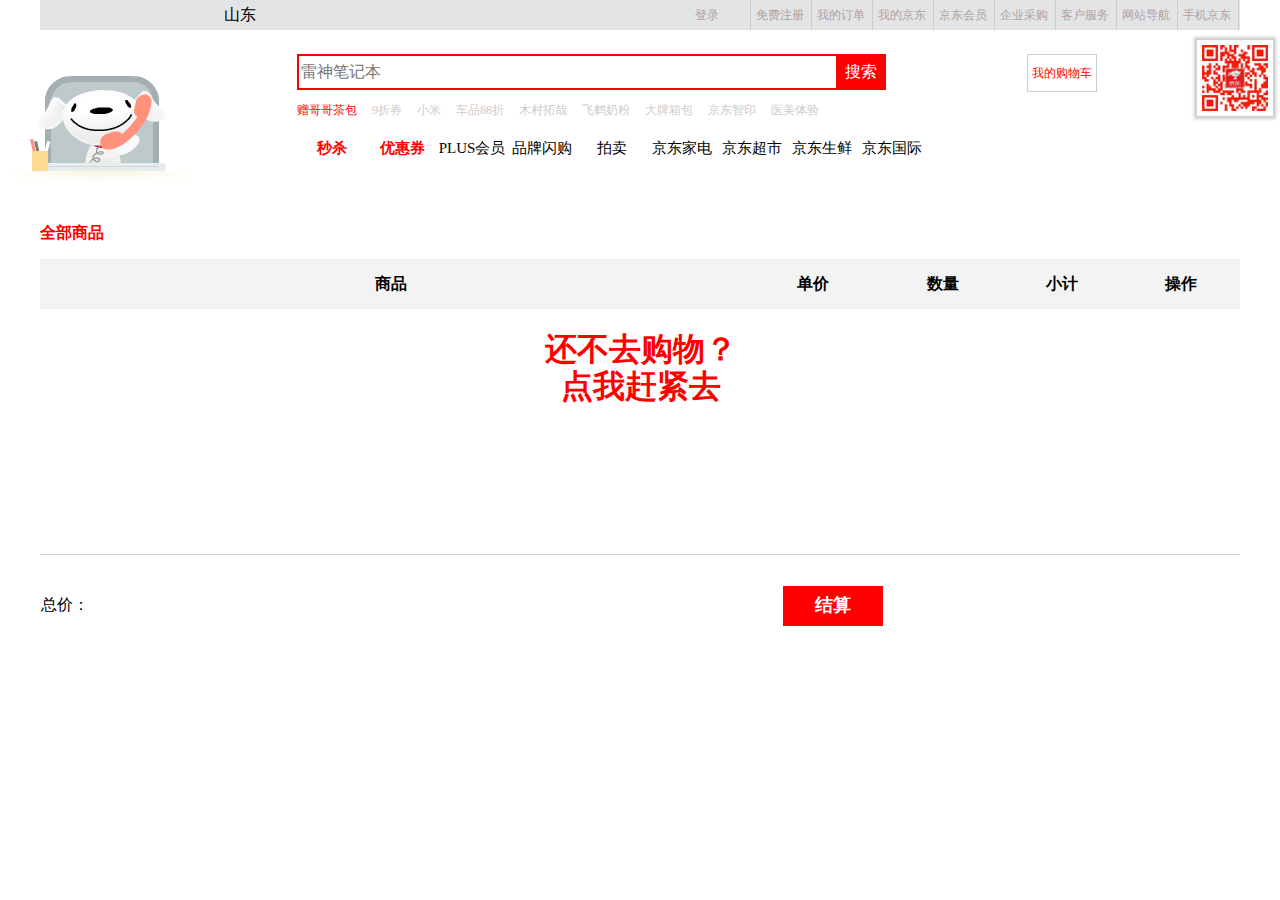
<file: html/car.html>
<!DOCTYPE html>
<html lang="en">

<head>
    <meta charset="UTF-8">
    <meta http-equiv="X-UA-Compatible" content="IE=edge">
    <meta name="viewport" content="width=device-width, initial-scale=1.0">
    <title>京东商城 - 购物车</title>
    <link rel="icon" href="//www.jd.com/favicon.ico" mce_href="//www.jd.com/favicon.ico" type="image/x-icon"/>
    <link rel="stylesheet" href="../css/normalize.css">
    <link rel="stylesheet" href="../css/nav.css">
    <link rel="stylesheet" href="../css/car.css">
    <script src="../js/jquery-1.10.1.min.js"></script>
    <script src="../js/jquery.cookie.js"></script>
    <script src="../js/car.js"></script>
    <script src="../js/renderCar.js"></script>
</head>

<body>
    <header>
        <nav>
            <div class="address">
                <a href="" title="山东" class="jt">山东</a>
                <div class="address_all">
                    <section class="address_list">
                        <a href=""> 北京</a>
                        <a href=""> 上海</a>
                        <a href=""> 天津</a>
                        <a href=""> 重庆</a>
                        <a href=""> 河北</a>
                        <a href=""> 山西</a>
                        <a href=""> 河南</a>
                        <a href=""> 辽宁</a>
                        <a href=""> 吉林</a>
                        <a href=""> 黑龙江 </a>
                        <a href=""> 内蒙古</a>
                        <a href=""> 江苏</a>
                        <a href=""> 山东</a>
                        <a href=""> 安徽</a>
                        <a href=""> 浙江</a>
                        <a href=""> 福建</a>
                        <a href=""> 湖北</a>
                        <a href=""> 湖南</a>
                        <a href=""> 广东</a>
                        <a href=""> 广西</a>
                        <a href=""> 江西</a>
                        <a href=""> 四川</a>
                        <a href=""> 海南</a>
                        <a href=""> 贵州</a>
                        <a href=""> 云南</a>
                        <a href=""> 西藏</a>
                        <a href=""> 陕西</a>
                        <a href=""> 甘肃</a>
                        <a href=""> 青海</a>
                        <a href=""> 宁夏</a>
                        <a href=""> 新疆</a>
                        <a href=""> 港澳</a>
                        <a href=""> 台湾</a>
                        <a href=""> 钓鱼岛</a>
                        <a href=""> 海外</a>
                    </section>
                    <section class="adress_area">
                        <dl>
                            <dt>地区专享版本</dt>
                            <dd>中國港澳</dd>
                            <dd>中國台灣</dd>
                            <dd>京东全球</dd>
                        </dl>
                    </section>
                    <section class="adress_Sites">
                        <dl>
                            <dt>Available Sites</dt>
                            <dd>Global Site</dd>
                            <dd>Сайт России</dd>
                            <dd>Situs Indonesia</dd>
                            <dd>Sitio de España</dd>
                            <dd>เว็บไซต์ประเทศไทย</dd>
                        </dl>
                    </section>
                </div>
            </div>
            <div class="info">
                <ul>
                    <li><a href="./login.html">登录</a></li>
                    <li><a href="./register.html">免费注册</a></li>
                    <li><a href="">我的订单</a></li>
                    <li class="my"><a href="">我的京东</a>
                        <div class="my_all">
                            <section class="my_top">
                                <a href=""> 待处理订单</a>
                                <a href=""> 我的问答</a>
                                <a href=""> 返修退换货</a>
                                <a href=""> 我的关注</a>
                                <a href=""> 降价商品</a>
                            </section>
                            <section class="my_bottom">
                                <a href=""> 我的京豆</a>
                                <a href=""> 我的优惠券</a>
                                <a href=""> 我的白条</a>
                                <a href=""> 我的理财</a>
                            </section>
                        </div>

                    </li>
                    <li><a href="">京东会员</a></li>
                    <li class="purchase"><a href="">企业采购</a>
                        <div class="purchase_all">
                            <a href=""> 企业购</a>
                            <a href=""> 商用场景馆</a>
                            <a href=""> 工业品</a>
                            <a href=""> 丰客多商城</a>
                            <a href=""> 礼品卡</a>
                            <a href=""> 微信企业购</a>
                            <a href=""> 工品优选</a>
                            <a href=""> 京东锦礼大中型企业采购</a>
                        </div>
                    </li>
                    <li class="service"><a href="">客户服务</a>
                        <div class="service_all">
                            <section class="top">
                                <dl>
                                    <dt>客户</dt>
                                    <dd> 帮助中心</dd>
                                    <dd> 售后服务</dd>
                                    <dd> 在线客服</dd>
                                    <dd> 意见建议</dd>
                                    <dd> 电话客服</dd>
                                    <dd> 客服邮箱</dd>
                                    <dd> 金融咨询</dd>
                                    <dd> 全球售客服</dd>
                                    <dd> 企业客服</dd>
                                </dl>
                            </section>
                            <section class="bottom">
                                <dl>
                                    <dt>商户</dt>
                                    <dd>合作招商</dd>
                                    <dd>成长中心</dd>
                                    <dd>商家后台</dd>
                                    <dd>京麦工作台</dd>
                                    <dd>商家帮助</dd>
                                    <dd>规则平台</dd>
                                </dl>
                            </section>

                        </div>
                    </li>
                    <li class="navlist"><a href="">网站导航</a>
                        <div class="navlist_all">
                            <section class="one">
                                <dl>
                                    <dt>特色主题</dt>
                                    <dd>新品首发</dd>
                                    <dd>京东金融</dd>
                                    <dd>全球售</dd>
                                    <dd>国际站</dd>
                                    <dd>京东会员</dd>
                                    <dd>台湾售</dd>
                                    <dd>俄语站</dd>
                                    <dd>装机大师</dd>
                                    <dd>港澳售</dd>
                                    <dd>优惠券</dd>
                                    <dd>秒杀</dd>
                                    <dd>闪购</dd>
                                    <dd>印尼站</dd>
                                    <dd>陪伴计划</dd>
                                    <dd>出海招商</dd>
                                    <dd>拍拍二手</dd>
                                    <dd>买什么</dd>
                                </dl>
                            </section>
                            <section class="two">
                                <dl>
                                    <dt>行业频道</dt>
                                    <dd>手机</dd>
                                    <dd>智能数码</dd>
                                    <dd>电脑办公</dd>
                                    <dd>家用电器</dd>
                                    <dd>京东小家</dd>
                                    <dd>京东服饰</dd>
                                    <dd>京东生鲜</dd>
                                    <dd>家装城</dd>
                                    <dd>母婴</dd>
                                    <dd>食品</dd>
                                    <dd>农资频道</dd>
                                    <dd>整车</dd>
                                    <dd>图书</dd>
                                    <dd>劳动防护</dd>
                                </dl>
                            </section>
                            <section class="three">
                                <dl>
                                    <dt>生活服务</dt>
                                    <dd>京东众筹</dd>
                                    <dd>白条</dd>
                                    <dd>京东金融App</dd>
                                    <dd>京东小金库</dd>
                                    <dd>理财</dd>
                                    <dd>话费</dd>
                                    <dd>水电煤</dd>
                                    <dd>彩票</dd>
                                    <dd>旅行</dd>
                                    <dd>机票</dd>
                                    <dd>酒店</dd>
                                    <dd>电影票</dd>
                                    <dd>京东到家</dd>
                                    <dd>游戏</dd>
                                    <dd>拍拍回收</dd>
                                </dl>
                            </section>
                            <section class="four">
                                <dl>
                                    <dt>更多精选</dt>
                                    <dd>合作招商</dd>
                                    <dd>京东通信</dd>
                                    <dd>京东E卡</dd>
                                    <dd>企业采购</dd>
                                    <dd>服务市场</dd>
                                    <dd>办公生活馆</dd>
                                    <dd>校园加盟</dd>
                                    <dd>京东社区</dd>
                                    <dd>游戏社区</dd>
                                    <dd>知识产权维权</dd>
                                    <dd>关于我们</dd>
                                </dl>
                            </section>
                        </div>
                    </li>
                    <li><a href="">手机京东</a></li>
                </ul>
            </div>
        </nav>
        <navbar>
            <div class="left">
                <img src="../img/navbar.gif" alt="">
            </div>

            <div class="center">
                <div class="left">
                    <div class="top">
                        <form action="" id="form">
                            <div class="form-group">
                                <input type="text" placeholder="雷神笔记本">
                                <input type="submit" value="搜索">
                            </div>
                        </form>
                    </div>
                    <div class="bottom">
                        <ul>
                            <li><a href="" class="active">赠哥哥茶包</a></li>
                            <li><a href="">9折券</a></li>
                            <li><a href="">小米</a></li>
                            <li><a href="">车品88折</a></li>
                            <li><a href="">木村拓哉</a></li>
                            <li><a href="">飞鹤奶粉</a></li>
                            <li><a href="">大牌箱包</a></li>
                            <li><a href="">京东智印</a></li>
                            <li><a href="">医美体验</a></li>
                        </ul>
                    </div>

                    <div class="dh">
                        <ul>
                            <li><a href="" class="active">秒杀</a></li>
                            <li><a href="" class="active">优惠券</a></li>
                            <li><a href="">PLUS会员</a></li>
                            <li><a href="">品牌闪购</a></li>
                            <li><a href="">拍卖</a></li>
                            <li><a href="">京东家电</a></li>
                            <li><a href="">京东超市</a></li>
                            <li><a href="">京东生鲜</a></li>
                            <li><a href="">京东国际</a></li>

                        </ul>
                    </div>
                </div>


                <div class="car">
                    <a href="./car.html">我的购物车</a>
                </div>
            </div>
            <div class="right" id="rwm">
                <img src="../img/navbar1.webp" alt="">
            </div>
        </navbar>
    </header>

    <main>
        <p class="shop_tip">全部商品<a></a></p>
        <table >
            <thead>

                <th>
                    <span>商品</span>
                </th>
                <th>
                    <span>单价</span>
                </th>
                <th>
                    <span>数量</span>
                </th>
                <th>
                    <span>小计</span>
                </th>
                <th>
                    <span>操作</span>
                </th>
            </thead>
            <tbody class="car_tbody">
            </tbody>
            <tfoot>
                <tr class="foot">
                   <td><p>总价：<a href=""></a></p></td>
                   <td><button >结算</button></td>
                </tr>
               
            </tfoot>
        </table>
    </main>
</body>

</html>
</file>
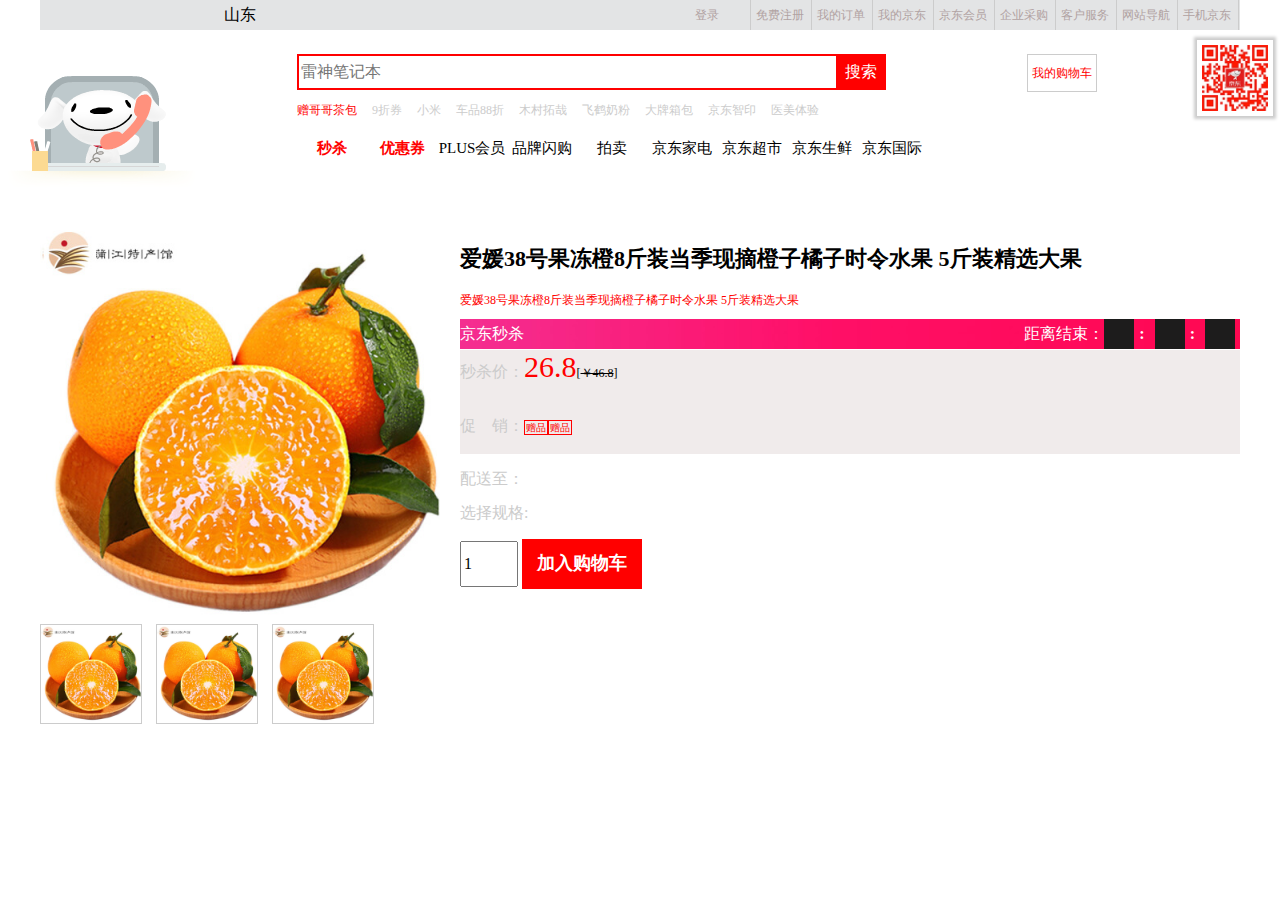
<file: html/d1.html>
<!DOCTYPE html>
<html lang="en">

<head>
    <meta charset="UTF-8">
    <meta http-equiv="X-UA-Compatible" content="IE=edge">
    <meta name="viewport" content="width=device-width, initial-scale=1.0">
    <title>爱媛38号果冻橙8斤装当季现摘橙子橘子时令水果 5斤装精选大果</title>
    <link rel="icon" href="//www.jd.com/favicon.ico" mce_href="//www.jd.com/favicon.ico" type="image/x-icon"/>
    <link rel="stylesheet" href="../css/d1.css">
    <link rel="stylesheet" href="../css/normalize.css">
    <link rel="stylesheet" href="../css/nav.css">
    <script src="../js/jquery-1.10.1.min.js"></script>
   
    <script src="../js/mask.js"></script>
    <script src="../js/count1.js"></script>
    <script src="../js/jquery.cookie.js"></script>
    <script src="../js/car.js"></script>
    <script src="../js/renderCar.js"></script>
</head>

<body>
    <header>
        <nav>
            <div class="address">
                <a href="" title="山东" class="jt">山东</a>
                <div class="address_all">
                    <section class="address_list">
                        <a href=""> 北京</a>
                        <a href=""> 上海</a>
                        <a href=""> 天津</a>
                        <a href=""> 重庆</a>
                        <a href=""> 河北</a>
                        <a href=""> 山西</a>
                        <a href=""> 河南</a>
                        <a href=""> 辽宁</a>
                        <a href=""> 吉林</a>
                        <a href=""> 黑龙江 </a>
                        <a href=""> 内蒙古</a>
                        <a href=""> 江苏</a>
                        <a href=""> 山东</a>
                        <a href=""> 安徽</a>
                        <a href=""> 浙江</a>
                        <a href=""> 福建</a>
                        <a href=""> 湖北</a>
                        <a href=""> 湖南</a>
                        <a href=""> 广东</a>
                        <a href=""> 广西</a>
                        <a href=""> 江西</a>
                        <a href=""> 四川</a>
                        <a href=""> 海南</a>
                        <a href=""> 贵州</a>
                        <a href=""> 云南</a>
                        <a href=""> 西藏</a>
                        <a href=""> 陕西</a>
                        <a href=""> 甘肃</a>
                        <a href=""> 青海</a>
                        <a href=""> 宁夏</a>
                        <a href=""> 新疆</a>
                        <a href=""> 港澳</a>
                        <a href=""> 台湾</a>
                        <a href=""> 钓鱼岛</a>
                        <a href=""> 海外</a>
                    </section>
                    <section class="adress_area">
                        <dl>
                            <dt>地区专享版本</dt>
                            <dd>中國港澳</dd>
                            <dd>中國台灣</dd>
                            <dd>京东全球</dd>
                        </dl>
                    </section>
                    <section class="adress_Sites">
                        <dl>
                            <dt>Available Sites</dt>
                            <dd>Global Site</dd>
                            <dd>Сайт России</dd>
                            <dd>Situs Indonesia</dd>
                            <dd>Sitio de España</dd>
                            <dd>เว็บไซต์ประเทศไทย</dd>
                        </dl>
                    </section>
                </div>
            </div>
            <div class="info">
                <ul>
                    <li><a href="./login.html">登录</a></li>
                    <li><a href="./register.html">免费注册</a></li>
                    <li><a href="">我的订单</a></li>
                    <li class="my"><a href="">我的京东</a>
                        <div class="my_all">
                            <section class="my_top">
                                <a href=""> 待处理订单</a>
                                <a href=""> 我的问答</a>
                                <a href=""> 返修退换货</a>
                                <a href=""> 我的关注</a>
                                <a href=""> 降价商品</a>
                            </section>
                            <section class="my_bottom">
                                <a href=""> 我的京豆</a>
                                <a href=""> 我的优惠券</a>
                                <a href=""> 我的白条</a>
                                <a href=""> 我的理财</a>
                            </section>
                        </div>

                    </li>
                    <li><a href="">京东会员</a></li>
                    <li class="purchase"><a href="">企业采购</a>
                        <div class="purchase_all">
                            <a href=""> 企业购</a>
                            <a href=""> 商用场景馆</a>
                            <a href=""> 工业品</a>
                            <a href=""> 丰客多商城</a>
                            <a href=""> 礼品卡</a>
                            <a href=""> 微信企业购</a>
                            <a href=""> 工品优选</a>
                            <a href=""> 京东锦礼大中型企业采购</a>
                        </div>
                    </li>
                    <li class="service"><a href="">客户服务</a>
                        <div class="service_all">
                            <section class="top">
                                <dl>
                                    <dt>客户</dt>
                                    <dd> 帮助中心</dd>
                                    <dd> 售后服务</dd>
                                    <dd> 在线客服</dd>
                                    <dd> 意见建议</dd>
                                    <dd> 电话客服</dd>
                                    <dd> 客服邮箱</dd>
                                    <dd> 金融咨询</dd>
                                    <dd> 全球售客服</dd>
                                    <dd> 企业客服</dd>
                                </dl>
                            </section>
                            <section class="bottom">
                                <dl>
                                    <dt>商户</dt>
                                    <dd>合作招商</dd>
                                    <dd>成长中心</dd>
                                    <dd>商家后台</dd>
                                    <dd>京麦工作台</dd>
                                    <dd>商家帮助</dd>
                                    <dd>规则平台</dd>
                                </dl>
                            </section>

                        </div>
                    </li>
                    <li class="navlist"><a href="">网站导航</a>
                        <div class="navlist_all">
                            <section class="one">
                                <dl>
                                    <dt>特色主题</dt>
                                    <dd>新品首发</dd>
                                    <dd>京东金融</dd>
                                    <dd>全球售</dd>
                                    <dd>国际站</dd>
                                    <dd>京东会员</dd>
                                    <dd>台湾售</dd>
                                    <dd>俄语站</dd>
                                    <dd>装机大师</dd>
                                    <dd>港澳售</dd>
                                    <dd>优惠券</dd>
                                    <dd>秒杀</dd>
                                    <dd>闪购</dd>
                                    <dd>印尼站</dd>
                                    <dd>陪伴计划</dd>
                                    <dd>出海招商</dd>
                                    <dd>拍拍二手</dd>
                                    <dd>买什么</dd>
                                </dl>
                            </section>
                            <section class="two">
                                <dl>
                                    <dt>行业频道</dt>
                                    <dd>手机</dd>
                                    <dd>智能数码</dd>
                                    <dd>电脑办公</dd>
                                    <dd>家用电器</dd>
                                    <dd>京东小家</dd>
                                    <dd>京东服饰</dd>
                                    <dd>京东生鲜</dd>
                                    <dd>家装城</dd>
                                    <dd>母婴</dd>
                                    <dd>食品</dd>
                                    <dd>农资频道</dd>
                                    <dd>整车</dd>
                                    <dd>图书</dd>
                                    <dd>劳动防护</dd>
                                </dl>
                            </section>
                            <section class="three">
                                <dl>
                                    <dt>生活服务</dt>
                                    <dd>京东众筹</dd>
                                    <dd>白条</dd>
                                    <dd>京东金融App</dd>
                                    <dd>京东小金库</dd>
                                    <dd>理财</dd>
                                    <dd>话费</dd>
                                    <dd>水电煤</dd>
                                    <dd>彩票</dd>
                                    <dd>旅行</dd>
                                    <dd>机票</dd>
                                    <dd>酒店</dd>
                                    <dd>电影票</dd>
                                    <dd>京东到家</dd>
                                    <dd>游戏</dd>
                                    <dd>拍拍回收</dd>
                                </dl>
                            </section>
                            <section class="four">
                                <dl>
                                    <dt>更多精选</dt>
                                    <dd>合作招商</dd>
                                    <dd>京东通信</dd>
                                    <dd>京东E卡</dd>
                                    <dd>企业采购</dd>
                                    <dd>服务市场</dd>
                                    <dd>办公生活馆</dd>
                                    <dd>校园加盟</dd>
                                    <dd>京东社区</dd>
                                    <dd>游戏社区</dd>
                                    <dd>知识产权维权</dd>
                                    <dd>关于我们</dd>
                                </dl>
                            </section>
                        </div>
                    </li>
                    <li><a href="">手机京东</a></li>
                </ul>
            </div>
        </nav>
        <navbar>
            <div class="left">
                <img src="../img/navbar.gif" alt="">
            </div>

            <div class="center">
                <div class="left">
                    <div class="top">
                        <form action="" id="form">
                            <div class="form-group">
                                <input type="text" placeholder="雷神笔记本">
                                <input type="submit" value="搜索">
                            </div>
                        </form>
                    </div>
                    <div class="bottom">
                        <ul>
                            <li><a href="" class="active">赠哥哥茶包</a></li>
                            <li><a href="">9折券</a></li>
                            <li><a href="">小米</a></li>
                            <li><a href="">车品88折</a></li>
                            <li><a href="">木村拓哉</a></li>
                            <li><a href="">飞鹤奶粉</a></li>
                            <li><a href="">大牌箱包</a></li>
                            <li><a href="">京东智印</a></li>
                            <li><a href="">医美体验</a></li>
                        </ul>
                    </div>

                    <div class="dh">
                        <ul>
                            <li><a href="" class="active">秒杀</a></li>
                            <li><a href="" class="active">优惠券</a></li>
                            <li><a href="">PLUS会员</a></li>
                            <li><a href="">品牌闪购</a></li>
                            <li><a href="">拍卖</a></li>
                            <li><a href="">京东家电</a></li>
                            <li><a href="">京东超市</a></li>
                            <li><a href="">京东生鲜</a></li>
                            <li><a href="">京东国际</a></li>

                        </ul>
                    </div>
                </div>


                <div class="car">
                    <a href="./car.html">我的购物车</a>
                </div>
            </div>
            <div class="right" id="rwm">
                <img src="../img/navbar1.webp" alt="">
            </div>
        </navbar>
    </header>

    <main class="main">
        <div class="smallImg">
            <div class="top">
                <img src="../img/d1.jpg" alt="">
                <div class="mask"></div>
            </div>
            <div class="bottom">
                <img src="../img/d1.jpg" alt="">
                <img src="../img/d1.jpg" alt="">
                <img src="../img/d1.jpg" alt="">

            </div>
        </div>
        <div class="bigImg">
            <img src="../img/d1.jpg" class="b" alt="">
        </div>
        <div class="right">
            <div class="content">
                <section class="title">
                    <p>爱媛38号果冻橙8斤装当季现摘橙子橘子时令水果 5斤装精选大果</p>
                </section>
                <section class="small_title">
                    <p>爱媛38号果冻橙8斤装当季现摘橙子橘子时令水果 5斤装精选大果</p>
                </section>
                <section class="dis_time">
                    <p>京东秒杀</p>
                    <aside>
                        <p>距离结束：</p>
                        <span></span>
                        <a href="">:</a>
                        <span></span>
                        <a href="">:</a>
                        <span></span>
                    </aside>
                </section>
                <section class="dis_panel">
                    <div class="price">
                        <p>秒杀价：<a class="">26.8</a><span>[<del>￥46.8</del>]</span></p>
                    </div>
                    <div class="giveaway">
                        <p>促&emsp;销：<a>赠品</a><a>赠品</a></p>
                    </div>
                    <div></div>
                </section>
                <section class="delivery">
                    <p>配送至：</p>
                </section>
                <section class="select">
                    <p>选择规格:</p>
                </section>
                <section class="buy">
                    <input type="number" min="0" required value="1">
                    <button>加入购物车</button>
                </section>

            </div>
        </div>

    </main>

</body>

</html>
</file>
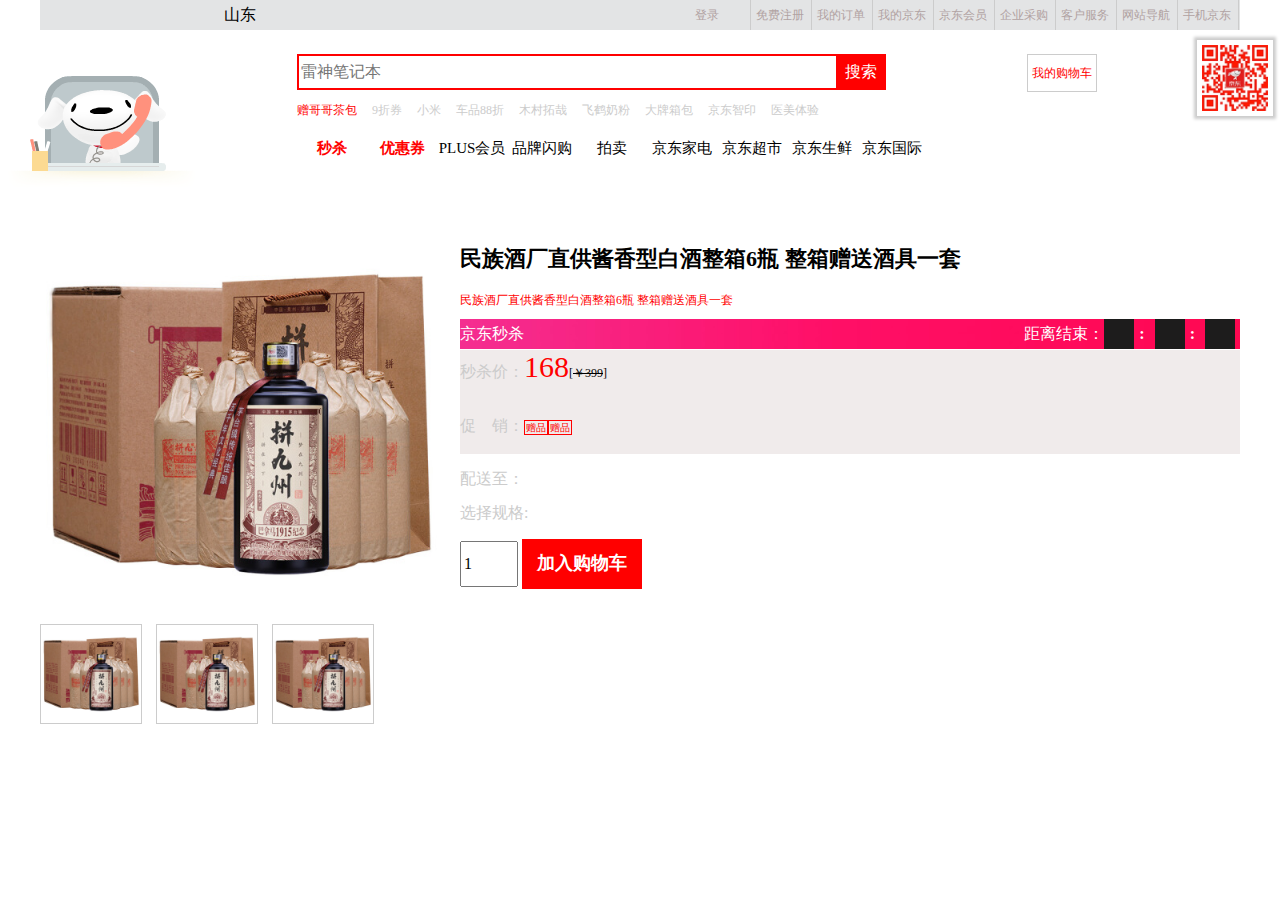
<file: html/d2.html>
<!DOCTYPE html>
<html lang="en">

<head>
    <meta charset="UTF-8">
    <meta http-equiv="X-UA-Compatible" content="IE=edge">
    <meta name="viewport" content="width=device-width, initial-scale=1.0">
    <title>民族酒厂直供酱香型白酒整箱6瓶 整箱赠送酒具一套</title>
    <link rel="icon" href="//www.jd.com/favicon.ico" mce_href="//www.jd.com/favicon.ico" type="image/x-icon"/>
    <link rel="stylesheet" href="../css/d1.css">
    <link rel="stylesheet" href="../css/normalize.css">
    <link rel="stylesheet" href="../css/nav.css">
    <script src="../js/jquery-1.10.1.min.js"></script>
    <script src="../js/jquery.cookie.js"></script>
    <script src="../js/mask.js"></script>
    <script src="../js/count1.js"></script>
    <script src="../js/car.js"></script>
    <script src="../js/renderCar.js"></script>
</head>

<body>
    <header>
        <nav>
            <div class="address">
                <a href="" title="山东" class="jt">山东</a>
                <div class="address_all">
                    <section class="address_list">
                        <a href=""> 北京</a>
                        <a href=""> 上海</a>
                        <a href=""> 天津</a>
                        <a href=""> 重庆</a>
                        <a href=""> 河北</a>
                        <a href=""> 山西</a>
                        <a href=""> 河南</a>
                        <a href=""> 辽宁</a>
                        <a href=""> 吉林</a>
                        <a href=""> 黑龙江 </a>
                        <a href=""> 内蒙古</a>
                        <a href=""> 江苏</a>
                        <a href=""> 山东</a>
                        <a href=""> 安徽</a>
                        <a href=""> 浙江</a>
                        <a href=""> 福建</a>
                        <a href=""> 湖北</a>
                        <a href=""> 湖南</a>
                        <a href=""> 广东</a>
                        <a href=""> 广西</a>
                        <a href=""> 江西</a>
                        <a href=""> 四川</a>
                        <a href=""> 海南</a>
                        <a href=""> 贵州</a>
                        <a href=""> 云南</a>
                        <a href=""> 西藏</a>
                        <a href=""> 陕西</a>
                        <a href=""> 甘肃</a>
                        <a href=""> 青海</a>
                        <a href=""> 宁夏</a>
                        <a href=""> 新疆</a>
                        <a href=""> 港澳</a>
                        <a href=""> 台湾</a>
                        <a href=""> 钓鱼岛</a>
                        <a href=""> 海外</a>
                    </section>
                    <section class="adress_area">
                        <dl>
                            <dt>地区专享版本</dt>
                            <dd>中國港澳</dd>
                            <dd>中國台灣</dd>
                            <dd>京东全球</dd>
                        </dl>
                    </section>
                    <section class="adress_Sites">
                        <dl>
                            <dt>Available Sites</dt>
                            <dd>Global Site</dd>
                            <dd>Сайт России</dd>
                            <dd>Situs Indonesia</dd>
                            <dd>Sitio de España</dd>
                            <dd>เว็บไซต์ประเทศไทย</dd>
                        </dl>
                    </section>
                </div>
            </div>
            <div class="info">
                <ul>
                    <li><a href="./login.html">登录</a></li>
                    <li><a href="./register.html">免费注册</a></li>
                    <li><a href="">我的订单</a></li>
                    <li class="my"><a href="">我的京东</a>
                        <div class="my_all">
                            <section class="my_top">
                                <a href=""> 待处理订单</a>
                                <a href=""> 我的问答</a>
                                <a href=""> 返修退换货</a>
                                <a href=""> 我的关注</a>
                                <a href=""> 降价商品</a>
                            </section>
                            <section class="my_bottom">
                                <a href=""> 我的京豆</a>
                                <a href=""> 我的优惠券</a>
                                <a href=""> 我的白条</a>
                                <a href=""> 我的理财</a>
                            </section>
                        </div>

                    </li>
                    <li><a href="">京东会员</a></li>
                    <li class="purchase"><a href="">企业采购</a>
                        <div class="purchase_all">
                            <a href=""> 企业购</a>
                            <a href=""> 商用场景馆</a>
                            <a href=""> 工业品</a>
                            <a href=""> 丰客多商城</a>
                            <a href=""> 礼品卡</a>
                            <a href=""> 微信企业购</a>
                            <a href=""> 工品优选</a>
                            <a href=""> 京东锦礼大中型企业采购</a>
                        </div>
                    </li>
                    <li class="service"><a href="">客户服务</a>
                        <div class="service_all">
                            <section class="top">
                                <dl>
                                    <dt>客户</dt>
                                    <dd> 帮助中心</dd>
                                    <dd> 售后服务</dd>
                                    <dd> 在线客服</dd>
                                    <dd> 意见建议</dd>
                                    <dd> 电话客服</dd>
                                    <dd> 客服邮箱</dd>
                                    <dd> 金融咨询</dd>
                                    <dd> 全球售客服</dd>
                                    <dd> 企业客服</dd>
                                </dl>
                            </section>
                            <section class="bottom">
                                <dl>
                                    <dt>商户</dt>
                                    <dd>合作招商</dd>
                                    <dd>成长中心</dd>
                                    <dd>商家后台</dd>
                                    <dd>京麦工作台</dd>
                                    <dd>商家帮助</dd>
                                    <dd>规则平台</dd>
                                </dl>
                            </section>

                        </div>
                    </li>
                    <li class="navlist"><a href="">网站导航</a>
                        <div class="navlist_all">
                            <section class="one">
                                <dl>
                                    <dt>特色主题</dt>
                                    <dd>新品首发</dd>
                                    <dd>京东金融</dd>
                                    <dd>全球售</dd>
                                    <dd>国际站</dd>
                                    <dd>京东会员</dd>
                                    <dd>台湾售</dd>
                                    <dd>俄语站</dd>
                                    <dd>装机大师</dd>
                                    <dd>港澳售</dd>
                                    <dd>优惠券</dd>
                                    <dd>秒杀</dd>
                                    <dd>闪购</dd>
                                    <dd>印尼站</dd>
                                    <dd>陪伴计划</dd>
                                    <dd>出海招商</dd>
                                    <dd>拍拍二手</dd>
                                    <dd>买什么</dd>
                                </dl>
                            </section>
                            <section class="two">
                                <dl>
                                    <dt>行业频道</dt>
                                    <dd>手机</dd>
                                    <dd>智能数码</dd>
                                    <dd>电脑办公</dd>
                                    <dd>家用电器</dd>
                                    <dd>京东小家</dd>
                                    <dd>京东服饰</dd>
                                    <dd>京东生鲜</dd>
                                    <dd>家装城</dd>
                                    <dd>母婴</dd>
                                    <dd>食品</dd>
                                    <dd>农资频道</dd>
                                    <dd>整车</dd>
                                    <dd>图书</dd>
                                    <dd>劳动防护</dd>
                                </dl>
                            </section>
                            <section class="three">
                                <dl>
                                    <dt>生活服务</dt>
                                    <dd>京东众筹</dd>
                                    <dd>白条</dd>
                                    <dd>京东金融App</dd>
                                    <dd>京东小金库</dd>
                                    <dd>理财</dd>
                                    <dd>话费</dd>
                                    <dd>水电煤</dd>
                                    <dd>彩票</dd>
                                    <dd>旅行</dd>
                                    <dd>机票</dd>
                                    <dd>酒店</dd>
                                    <dd>电影票</dd>
                                    <dd>京东到家</dd>
                                    <dd>游戏</dd>
                                    <dd>拍拍回收</dd>
                                </dl>
                            </section>
                            <section class="four">
                                <dl>
                                    <dt>更多精选</dt>
                                    <dd>合作招商</dd>
                                    <dd>京东通信</dd>
                                    <dd>京东E卡</dd>
                                    <dd>企业采购</dd>
                                    <dd>服务市场</dd>
                                    <dd>办公生活馆</dd>
                                    <dd>校园加盟</dd>
                                    <dd>京东社区</dd>
                                    <dd>游戏社区</dd>
                                    <dd>知识产权维权</dd>
                                    <dd>关于我们</dd>
                                </dl>
                            </section>
                        </div>
                    </li>
                    <li><a href="">手机京东</a></li>
                </ul>
            </div>
        </nav>
        <navbar>
            <div class="left">
                <img src="../img/navbar.gif" alt="">
            </div>

            <div class="center">
                <div class="left">
                    <div class="top">
                        <form action="" id="form">
                            <div class="form-group">
                                <input type="text" placeholder="雷神笔记本">
                                <input type="submit" value="搜索">
                            </div>
                        </form>
                    </div>
                    <div class="bottom">
                        <ul>
                            <li><a href="" class="active">赠哥哥茶包</a></li>
                            <li><a href="">9折券</a></li>
                            <li><a href="">小米</a></li>
                            <li><a href="">车品88折</a></li>
                            <li><a href="">木村拓哉</a></li>
                            <li><a href="">飞鹤奶粉</a></li>
                            <li><a href="">大牌箱包</a></li>
                            <li><a href="">京东智印</a></li>
                            <li><a href="">医美体验</a></li>
                        </ul>
                    </div>

                    <div class="dh">
                        <ul>
                            <li><a href="" class="active">秒杀</a></li>
                            <li><a href="" class="active">优惠券</a></li>
                            <li><a href="">PLUS会员</a></li>
                            <li><a href="">品牌闪购</a></li>
                            <li><a href="">拍卖</a></li>
                            <li><a href="">京东家电</a></li>
                            <li><a href="">京东超市</a></li>
                            <li><a href="">京东生鲜</a></li>
                            <li><a href="">京东国际</a></li>

                        </ul>
                    </div>
                </div>


                <div class="car">
                    <a href="./car.html">我的购物车</a>
                </div>
            </div>
            <div class="right" id="rwm">
                <img src="../img/navbar1.webp" alt="">
            </div>
        </navbar>
    </header>

    <main class="main">
        <div class="smallImg">
            <div class="top">
                <img src="../img/d2.jpg" alt="">
                <div class="mask"></div>
            </div>
            <div class="bottom">
                <img src="../img/d2.jpg" alt="">
                <img src="../img/d2.jpg" alt="">
                <img src="../img/d2.jpg" alt="">
            </div>
        </div>
        <div class="bigImg">
            <img src="../img/d2.jpg" class="b" alt="">
        </div>
        <div class="right">
            <div class="content">
                <section class="title">
                    <p>民族酒厂直供酱香型白酒整箱6瓶 整箱赠送酒具一套</p>
                </section>
                <section class="small_title">
                    <p>民族酒厂直供酱香型白酒整箱6瓶 整箱赠送酒具一套</p>
                </section>
                <section class="dis_time">
                    <p>京东秒杀</p>
                    <aside>
                        <p>距离结束：</p>
                        <span></span>
                        <a href="">:</a>
                        <span></span>
                        <a href="">:</a>
                        <span></span>
                    </aside>
                </section>
                <section class="dis_panel">
                    <div class="price">
                        <p>秒杀价：<a class="">168</a><span>[<del>￥399</del>]</span></p>
                    </div>
                    <div class="giveaway">
                        <p>促&emsp;销：<a>赠品</a><a>赠品</a></p>
                    </div>
                    <div></div>
                </section>
                <section class="delivery">
                    <p>配送至：</p>
                </section>
                <section class="select">
                    <p>选择规格:</p>
                </section>
                <section class="buy">
                    <input type="number" min="0" value="1">
                    <button>加入购物车</button>
                </section>

            </div>
        </div>

    </main>

</body>

</html>
</file>
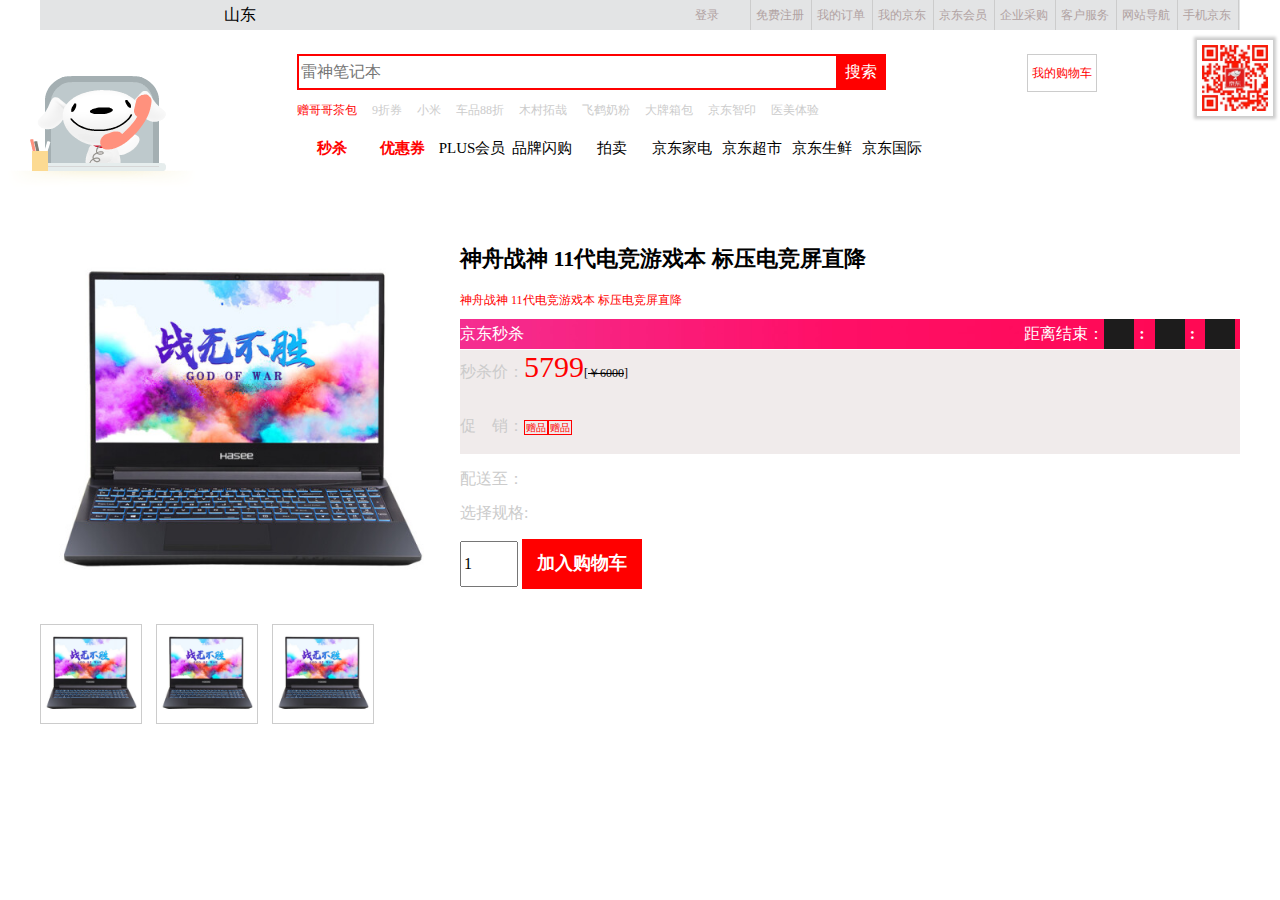
<file: html/d3.html>
<!DOCTYPE html>
<html lang="en">

<head>
    <meta charset="UTF-8">
    <meta http-equiv="X-UA-Compatible" content="IE=edge">
    <meta name="viewport" content="width=device-width, initial-scale=1.0">
    <title>神舟战神 11代电竞游戏本 标压电竞屏直降</title>
    <link rel="icon" href="//www.jd.com/favicon.ico" mce_href="//www.jd.com/favicon.ico" type="image/x-icon"/>
    <link rel="stylesheet" href="../css/d1.css">
    <link rel="stylesheet" href="../css/normalize.css">
    <link rel="stylesheet" href="../css/nav.css">
    <script src="../js/jquery-1.10.1.min.js"></script>
    <script src="../js/jquery.cookie.js"></script>
    <script src="../js/mask.js"></script>
    <script src="../js/count1.js"></script>
    <script src="../js/car.js"></script>
    <script src="../js/renderCar.js"></script>
</head>

<body>
    <header>
        <nav>
            <div class="address">
                <a href="" title="山东" class="jt">山东</a>
                <div class="address_all">
                    <section class="address_list">
                        <a href=""> 北京</a>
                        <a href=""> 上海</a>
                        <a href=""> 天津</a>
                        <a href=""> 重庆</a>
                        <a href=""> 河北</a>
                        <a href=""> 山西</a>
                        <a href=""> 河南</a>
                        <a href=""> 辽宁</a>
                        <a href=""> 吉林</a>
                        <a href=""> 黑龙江 </a>
                        <a href=""> 内蒙古</a>
                        <a href=""> 江苏</a>
                        <a href=""> 山东</a>
                        <a href=""> 安徽</a>
                        <a href=""> 浙江</a>
                        <a href=""> 福建</a>
                        <a href=""> 湖北</a>
                        <a href=""> 湖南</a>
                        <a href=""> 广东</a>
                        <a href=""> 广西</a>
                        <a href=""> 江西</a>
                        <a href=""> 四川</a>
                        <a href=""> 海南</a>
                        <a href=""> 贵州</a>
                        <a href=""> 云南</a>
                        <a href=""> 西藏</a>
                        <a href=""> 陕西</a>
                        <a href=""> 甘肃</a>
                        <a href=""> 青海</a>
                        <a href=""> 宁夏</a>
                        <a href=""> 新疆</a>
                        <a href=""> 港澳</a>
                        <a href=""> 台湾</a>
                        <a href=""> 钓鱼岛</a>
                        <a href=""> 海外</a>
                    </section>
                    <section class="adress_area">
                        <dl>
                            <dt>地区专享版本</dt>
                            <dd>中國港澳</dd>
                            <dd>中國台灣</dd>
                            <dd>京东全球</dd>
                        </dl>
                    </section>
                    <section class="adress_Sites">
                        <dl>
                            <dt>Available Sites</dt>
                            <dd>Global Site</dd>
                            <dd>Сайт России</dd>
                            <dd>Situs Indonesia</dd>
                            <dd>Sitio de España</dd>
                            <dd>เว็บไซต์ประเทศไทย</dd>
                        </dl>
                    </section>
                </div>
            </div>
            <div class="info">
                <ul>
                    <li><a href="./login.html">登录</a></li>
                    <li><a href="./register.html">免费注册</a></li>
                    <li><a href="">我的订单</a></li>
                    <li class="my"><a href="">我的京东</a>
                        <div class="my_all">
                            <section class="my_top">
                                <a href=""> 待处理订单</a>
                                <a href=""> 我的问答</a>
                                <a href=""> 返修退换货</a>
                                <a href=""> 我的关注</a>
                                <a href=""> 降价商品</a>
                            </section>
                            <section class="my_bottom">
                                <a href=""> 我的京豆</a>
                                <a href=""> 我的优惠券</a>
                                <a href=""> 我的白条</a>
                                <a href=""> 我的理财</a>
                            </section>
                        </div>

                    </li>
                    <li><a href="">京东会员</a></li>
                    <li class="purchase"><a href="">企业采购</a>
                        <div class="purchase_all">
                            <a href=""> 企业购</a>
                            <a href=""> 商用场景馆</a>
                            <a href=""> 工业品</a>
                            <a href=""> 丰客多商城</a>
                            <a href=""> 礼品卡</a>
                            <a href=""> 微信企业购</a>
                            <a href=""> 工品优选</a>
                            <a href=""> 京东锦礼大中型企业采购</a>
                        </div>
                    </li>
                    <li class="service"><a href="">客户服务</a>
                        <div class="service_all">
                            <section class="top">
                                <dl>
                                    <dt>客户</dt>
                                    <dd> 帮助中心</dd>
                                    <dd> 售后服务</dd>
                                    <dd> 在线客服</dd>
                                    <dd> 意见建议</dd>
                                    <dd> 电话客服</dd>
                                    <dd> 客服邮箱</dd>
                                    <dd> 金融咨询</dd>
                                    <dd> 全球售客服</dd>
                                    <dd> 企业客服</dd>
                                </dl>
                            </section>
                            <section class="bottom">
                                <dl>
                                    <dt>商户</dt>
                                    <dd>合作招商</dd>
                                    <dd>成长中心</dd>
                                    <dd>商家后台</dd>
                                    <dd>京麦工作台</dd>
                                    <dd>商家帮助</dd>
                                    <dd>规则平台</dd>
                                </dl>
                            </section>

                        </div>
                    </li>
                    <li class="navlist"><a href="">网站导航</a>
                        <div class="navlist_all">
                            <section class="one">
                                <dl>
                                    <dt>特色主题</dt>
                                    <dd>新品首发</dd>
                                    <dd>京东金融</dd>
                                    <dd>全球售</dd>
                                    <dd>国际站</dd>
                                    <dd>京东会员</dd>
                                    <dd>台湾售</dd>
                                    <dd>俄语站</dd>
                                    <dd>装机大师</dd>
                                    <dd>港澳售</dd>
                                    <dd>优惠券</dd>
                                    <dd>秒杀</dd>
                                    <dd>闪购</dd>
                                    <dd>印尼站</dd>
                                    <dd>陪伴计划</dd>
                                    <dd>出海招商</dd>
                                    <dd>拍拍二手</dd>
                                    <dd>买什么</dd>
                                </dl>
                            </section>
                            <section class="two">
                                <dl>
                                    <dt>行业频道</dt>
                                    <dd>手机</dd>
                                    <dd>智能数码</dd>
                                    <dd>电脑办公</dd>
                                    <dd>家用电器</dd>
                                    <dd>京东小家</dd>
                                    <dd>京东服饰</dd>
                                    <dd>京东生鲜</dd>
                                    <dd>家装城</dd>
                                    <dd>母婴</dd>
                                    <dd>食品</dd>
                                    <dd>农资频道</dd>
                                    <dd>整车</dd>
                                    <dd>图书</dd>
                                    <dd>劳动防护</dd>
                                </dl>
                            </section>
                            <section class="three">
                                <dl>
                                    <dt>生活服务</dt>
                                    <dd>京东众筹</dd>
                                    <dd>白条</dd>
                                    <dd>京东金融App</dd>
                                    <dd>京东小金库</dd>
                                    <dd>理财</dd>
                                    <dd>话费</dd>
                                    <dd>水电煤</dd>
                                    <dd>彩票</dd>
                                    <dd>旅行</dd>
                                    <dd>机票</dd>
                                    <dd>酒店</dd>
                                    <dd>电影票</dd>
                                    <dd>京东到家</dd>
                                    <dd>游戏</dd>
                                    <dd>拍拍回收</dd>
                                </dl>
                            </section>
                            <section class="four">
                                <dl>
                                    <dt>更多精选</dt>
                                    <dd>合作招商</dd>
                                    <dd>京东通信</dd>
                                    <dd>京东E卡</dd>
                                    <dd>企业采购</dd>
                                    <dd>服务市场</dd>
                                    <dd>办公生活馆</dd>
                                    <dd>校园加盟</dd>
                                    <dd>京东社区</dd>
                                    <dd>游戏社区</dd>
                                    <dd>知识产权维权</dd>
                                    <dd>关于我们</dd>
                                </dl>
                            </section>
                        </div>
                    </li>
                    <li><a href="">手机京东</a></li>
                </ul>
            </div>
        </nav>
        <navbar>
            <div class="left">
                <img src="../img/navbar.gif" alt="">
            </div>

            <div class="center">
                <div class="left">
                    <div class="top">
                        <form action="" id="form">
                            <div class="form-group">
                                <input type="text" placeholder="雷神笔记本">
                                <input type="submit" value="搜索">
                            </div>
                        </form>
                    </div>
                    <div class="bottom">
                        <ul>
                            <li><a href="" class="active">赠哥哥茶包</a></li>
                            <li><a href="">9折券</a></li>
                            <li><a href="">小米</a></li>
                            <li><a href="">车品88折</a></li>
                            <li><a href="">木村拓哉</a></li>
                            <li><a href="">飞鹤奶粉</a></li>
                            <li><a href="">大牌箱包</a></li>
                            <li><a href="">京东智印</a></li>
                            <li><a href="">医美体验</a></li>
                        </ul>
                    </div>

                    <div class="dh">
                        <ul>
                            <li><a href="" class="active">秒杀</a></li>
                            <li><a href="" class="active">优惠券</a></li>
                            <li><a href="">PLUS会员</a></li>
                            <li><a href="">品牌闪购</a></li>
                            <li><a href="">拍卖</a></li>
                            <li><a href="">京东家电</a></li>
                            <li><a href="">京东超市</a></li>
                            <li><a href="">京东生鲜</a></li>
                            <li><a href="">京东国际</a></li>

                        </ul>
                    </div>
                </div>


                <div class="car">
                    <a href="./car.html">我的购物车</a>
                </div>
            </div>
            <div class="right" id="rwm">
                <img src="../img/navbar1.webp" alt="">
            </div>
        </navbar>
    </header>

    <main class="main">
        <div class="smallImg">
            <div class="top">
                <img src="../img/d3.jpg" alt="">
                <div class="mask"></div>
            </div>
            <div class="bottom">
                <img src="../img/d3.jpg" alt="">
                <img src="../img/d3.jpg" alt="">
                <img src="../img/d3.jpg" alt="">
            </div>
        </div>
        <div class="bigImg">
            <img src="../img/d3.jpg" class="b" alt="">
        </div>
        <div class="right">
            <div class="content">
                <section class="title">
                    <p>神舟战神 11代电竞游戏本 标压电竞屏直降</p>
                </section>
                <section class="small_title">
                    <p>神舟战神 11代电竞游戏本 标压电竞屏直降</p>
                </section>
                <section class="dis_time">
                    <p>京东秒杀</p>
                    <aside>
                        <p>距离结束：</p>
                        <span></span>
                        <a href="">:</a>
                        <span></span>
                        <a href="">:</a>
                        <span></span>
                    </aside>
                </section>
                <section class="dis_panel">
                    <div class="price">
                        <p>秒杀价：<a class="">5799</a><span>[<del>￥6000</del>]</span></p>
                    </div>
                    <div class="giveaway">
                        <p>促&emsp;销：<a>赠品</a><a>赠品</a></p>
                    </div>
                    <div></div>
                </section>
                <section class="delivery">
                    <p>配送至：</p>
                </section>
                <section class="select">
                    <p>选择规格:</p>
                </section>
                <section class="buy">
                    <input type="number" min="0" value="1">
                    <button>加入购物车</button>
                </section>

            </div>
        </div>

    </main>

</body>

</html>
</file>
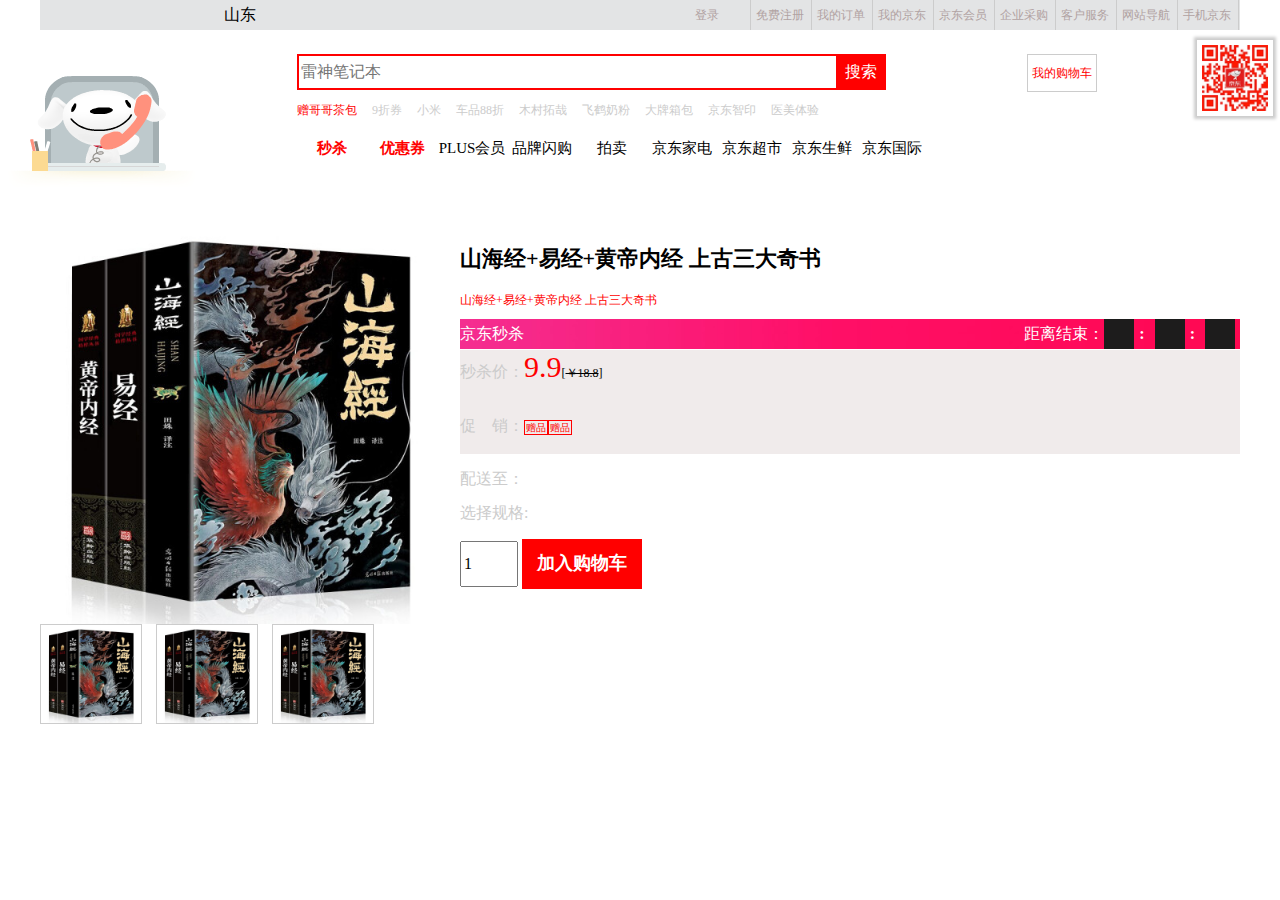
<file: html/d4.html>
<!DOCTYPE html>
<html lang="en">

<head>
    <meta charset="UTF-8">
    <meta http-equiv="X-UA-Compatible" content="IE=edge">
    <meta name="viewport" content="width=device-width, initial-scale=1.0">
    <title>山海经+易经+黄帝内经 上古三大奇书</title>
    <link rel="icon" href="//www.jd.com/favicon.ico" mce_href="//www.jd.com/favicon.ico" type="image/x-icon"/>
    <link rel="stylesheet" href="../css/d1.css">
    <link rel="stylesheet" href="../css/normalize.css">
    <link rel="stylesheet" href="../css/nav.css">
    <script src="../js/jquery-1.10.1.min.js"></script>
    <script src="../js/jquery.cookie.js"></script>
    <script src="../js/mask.js"></script>
    <script src="../js/count1.js"></script>
    <script src="../js/car.js"></script>
    <script src="../js/renderCar.js"></script>
</head>

<body>
    <header>
        <nav>
            <div class="address">
                <a href="" title="山东" class="jt">山东</a>
                <div class="address_all">
                    <section class="address_list">
                        <a href=""> 北京</a>
                        <a href=""> 上海</a>
                        <a href=""> 天津</a>
                        <a href=""> 重庆</a>
                        <a href=""> 河北</a>
                        <a href=""> 山西</a>
                        <a href=""> 河南</a>
                        <a href=""> 辽宁</a>
                        <a href=""> 吉林</a>
                        <a href=""> 黑龙江 </a>
                        <a href=""> 内蒙古</a>
                        <a href=""> 江苏</a>
                        <a href=""> 山东</a>
                        <a href=""> 安徽</a>
                        <a href=""> 浙江</a>
                        <a href=""> 福建</a>
                        <a href=""> 湖北</a>
                        <a href=""> 湖南</a>
                        <a href=""> 广东</a>
                        <a href=""> 广西</a>
                        <a href=""> 江西</a>
                        <a href=""> 四川</a>
                        <a href=""> 海南</a>
                        <a href=""> 贵州</a>
                        <a href=""> 云南</a>
                        <a href=""> 西藏</a>
                        <a href=""> 陕西</a>
                        <a href=""> 甘肃</a>
                        <a href=""> 青海</a>
                        <a href=""> 宁夏</a>
                        <a href=""> 新疆</a>
                        <a href=""> 港澳</a>
                        <a href=""> 台湾</a>
                        <a href=""> 钓鱼岛</a>
                        <a href=""> 海外</a>
                    </section>
                    <section class="adress_area">
                        <dl>
                            <dt>地区专享版本</dt>
                            <dd>中國港澳</dd>
                            <dd>中國台灣</dd>
                            <dd>京东全球</dd>
                        </dl>
                    </section>
                    <section class="adress_Sites">
                        <dl>
                            <dt>Available Sites</dt>
                            <dd>Global Site</dd>
                            <dd>Сайт России</dd>
                            <dd>Situs Indonesia</dd>
                            <dd>Sitio de España</dd>
                            <dd>เว็บไซต์ประเทศไทย</dd>
                        </dl>
                    </section>
                </div>
            </div>
            <div class="info">
                <ul>
                    <li><a href="./login.html">登录</a></li>
                    <li><a href="./register.html">免费注册</a></li>
                    <li><a href="">我的订单</a></li>
                    <li class="my"><a href="">我的京东</a>
                        <div class="my_all">
                            <section class="my_top">
                                <a href=""> 待处理订单</a>
                                <a href=""> 我的问答</a>
                                <a href=""> 返修退换货</a>
                                <a href=""> 我的关注</a>
                                <a href=""> 降价商品</a>
                            </section>
                            <section class="my_bottom">
                                <a href=""> 我的京豆</a>
                                <a href=""> 我的优惠券</a>
                                <a href=""> 我的白条</a>
                                <a href=""> 我的理财</a>
                            </section>
                        </div>

                    </li>
                    <li><a href="">京东会员</a></li>
                    <li class="purchase"><a href="">企业采购</a>
                        <div class="purchase_all">
                            <a href=""> 企业购</a>
                            <a href=""> 商用场景馆</a>
                            <a href=""> 工业品</a>
                            <a href=""> 丰客多商城</a>
                            <a href=""> 礼品卡</a>
                            <a href=""> 微信企业购</a>
                            <a href=""> 工品优选</a>
                            <a href=""> 京东锦礼大中型企业采购</a>
                        </div>
                    </li>
                    <li class="service"><a href="">客户服务</a>
                        <div class="service_all">
                            <section class="top">
                                <dl>
                                    <dt>客户</dt>
                                    <dd> 帮助中心</dd>
                                    <dd> 售后服务</dd>
                                    <dd> 在线客服</dd>
                                    <dd> 意见建议</dd>
                                    <dd> 电话客服</dd>
                                    <dd> 客服邮箱</dd>
                                    <dd> 金融咨询</dd>
                                    <dd> 全球售客服</dd>
                                    <dd> 企业客服</dd>
                                </dl>
                            </section>
                            <section class="bottom">
                                <dl>
                                    <dt>商户</dt>
                                    <dd>合作招商</dd>
                                    <dd>成长中心</dd>
                                    <dd>商家后台</dd>
                                    <dd>京麦工作台</dd>
                                    <dd>商家帮助</dd>
                                    <dd>规则平台</dd>
                                </dl>
                            </section>

                        </div>
                    </li>
                    <li class="navlist"><a href="">网站导航</a>
                        <div class="navlist_all">
                            <section class="one">
                                <dl>
                                    <dt>特色主题</dt>
                                    <dd>新品首发</dd>
                                    <dd>京东金融</dd>
                                    <dd>全球售</dd>
                                    <dd>国际站</dd>
                                    <dd>京东会员</dd>
                                    <dd>台湾售</dd>
                                    <dd>俄语站</dd>
                                    <dd>装机大师</dd>
                                    <dd>港澳售</dd>
                                    <dd>优惠券</dd>
                                    <dd>秒杀</dd>
                                    <dd>闪购</dd>
                                    <dd>印尼站</dd>
                                    <dd>陪伴计划</dd>
                                    <dd>出海招商</dd>
                                    <dd>拍拍二手</dd>
                                    <dd>买什么</dd>
                                </dl>
                            </section>
                            <section class="two">
                                <dl>
                                    <dt>行业频道</dt>
                                    <dd>手机</dd>
                                    <dd>智能数码</dd>
                                    <dd>电脑办公</dd>
                                    <dd>家用电器</dd>
                                    <dd>京东小家</dd>
                                    <dd>京东服饰</dd>
                                    <dd>京东生鲜</dd>
                                    <dd>家装城</dd>
                                    <dd>母婴</dd>
                                    <dd>食品</dd>
                                    <dd>农资频道</dd>
                                    <dd>整车</dd>
                                    <dd>图书</dd>
                                    <dd>劳动防护</dd>
                                </dl>
                            </section>
                            <section class="three">
                                <dl>
                                    <dt>生活服务</dt>
                                    <dd>京东众筹</dd>
                                    <dd>白条</dd>
                                    <dd>京东金融App</dd>
                                    <dd>京东小金库</dd>
                                    <dd>理财</dd>
                                    <dd>话费</dd>
                                    <dd>水电煤</dd>
                                    <dd>彩票</dd>
                                    <dd>旅行</dd>
                                    <dd>机票</dd>
                                    <dd>酒店</dd>
                                    <dd>电影票</dd>
                                    <dd>京东到家</dd>
                                    <dd>游戏</dd>
                                    <dd>拍拍回收</dd>
                                </dl>
                            </section>
                            <section class="four">
                                <dl>
                                    <dt>更多精选</dt>
                                    <dd>合作招商</dd>
                                    <dd>京东通信</dd>
                                    <dd>京东E卡</dd>
                                    <dd>企业采购</dd>
                                    <dd>服务市场</dd>
                                    <dd>办公生活馆</dd>
                                    <dd>校园加盟</dd>
                                    <dd>京东社区</dd>
                                    <dd>游戏社区</dd>
                                    <dd>知识产权维权</dd>
                                    <dd>关于我们</dd>
                                </dl>
                            </section>
                        </div>
                    </li>
                    <li><a href="">手机京东</a></li>
                </ul>
            </div>
        </nav>
        <navbar>
            <div class="left">
                <img src="../img/navbar.gif" alt="">
            </div>

            <div class="center">
                <div class="left">
                    <div class="top">
                        <form action="" id="form">
                            <div class="form-group">
                                <input type="text" placeholder="雷神笔记本">
                                <input type="submit" value="搜索">
                            </div>
                        </form>
                    </div>
                    <div class="bottom">
                        <ul>
                            <li><a href="" class="active">赠哥哥茶包</a></li>
                            <li><a href="">9折券</a></li>
                            <li><a href="">小米</a></li>
                            <li><a href="">车品88折</a></li>
                            <li><a href="">木村拓哉</a></li>
                            <li><a href="">飞鹤奶粉</a></li>
                            <li><a href="">大牌箱包</a></li>
                            <li><a href="">京东智印</a></li>
                            <li><a href="">医美体验</a></li>
                        </ul>
                    </div>

                    <div class="dh">
                        <ul>
                            <li><a href="" class="active">秒杀</a></li>
                            <li><a href="" class="active">优惠券</a></li>
                            <li><a href="">PLUS会员</a></li>
                            <li><a href="">品牌闪购</a></li>
                            <li><a href="">拍卖</a></li>
                            <li><a href="">京东家电</a></li>
                            <li><a href="">京东超市</a></li>
                            <li><a href="">京东生鲜</a></li>
                            <li><a href="">京东国际</a></li>

                        </ul>
                    </div>
                </div>


                <div class="car">
                    <a href="./car.html">我的购物车</a>
                </div>
            </div>
            <div class="right" id="rwm">
                <img src="../img/navbar1.webp" alt="">
            </div>
        </navbar>
    </header>

    <main class="main">
        <div class="smallImg">
            <div class="top">
                <img src="../img/d4.jpg" alt="">
                <div class="mask"></div>
            </div>
            <div class="bottom">
                <img src="../img/d4.jpg" alt="">
                <img src="../img/d4.jpg" alt="">
                <img src="../img/d4.jpg" alt="">
            </div>
        </div>
        <div class="bigImg">
            <img src="../img/d4.jpg" class="b" alt="">
        </div>
        <div class="right">
            <div class="content">
                <section class="title">
                    <p>山海经+易经+黄帝内经 上古三大奇书</p>
                </section>
                <section class="small_title">
                    <p>山海经+易经+黄帝内经 上古三大奇书</p>
                </section>
                <section class="dis_time">
                    <p>京东秒杀</p>
                    <aside>
                        <p>距离结束：</p>
                        <span></span>
                        <a href="">:</a>
                        <span></span>
                        <a href="">:</a>
                        <span></span>
                    </aside>
                </section>
                <section class="dis_panel">
                    <div class="price">
                        <p>秒杀价：<a class="">9.9</a><span>[<del>￥18.8</del>]</span></p>
                    </div>
                    <div class="giveaway">
                        <p>促&emsp;销：<a>赠品</a><a>赠品</a></p>
                    </div>
                    <div></div>
                </section>
                <section class="delivery">
                    <p>配送至：</p>
                </section>
                <section class="select">
                    <p>选择规格:</p>
                </section>
                <section class="buy">
                    <input type="number" min="0" value="1">
                    <button>加入购物车</button>
                </section>

            </div>
        </div>

    </main>

</body>

</html>
</file>
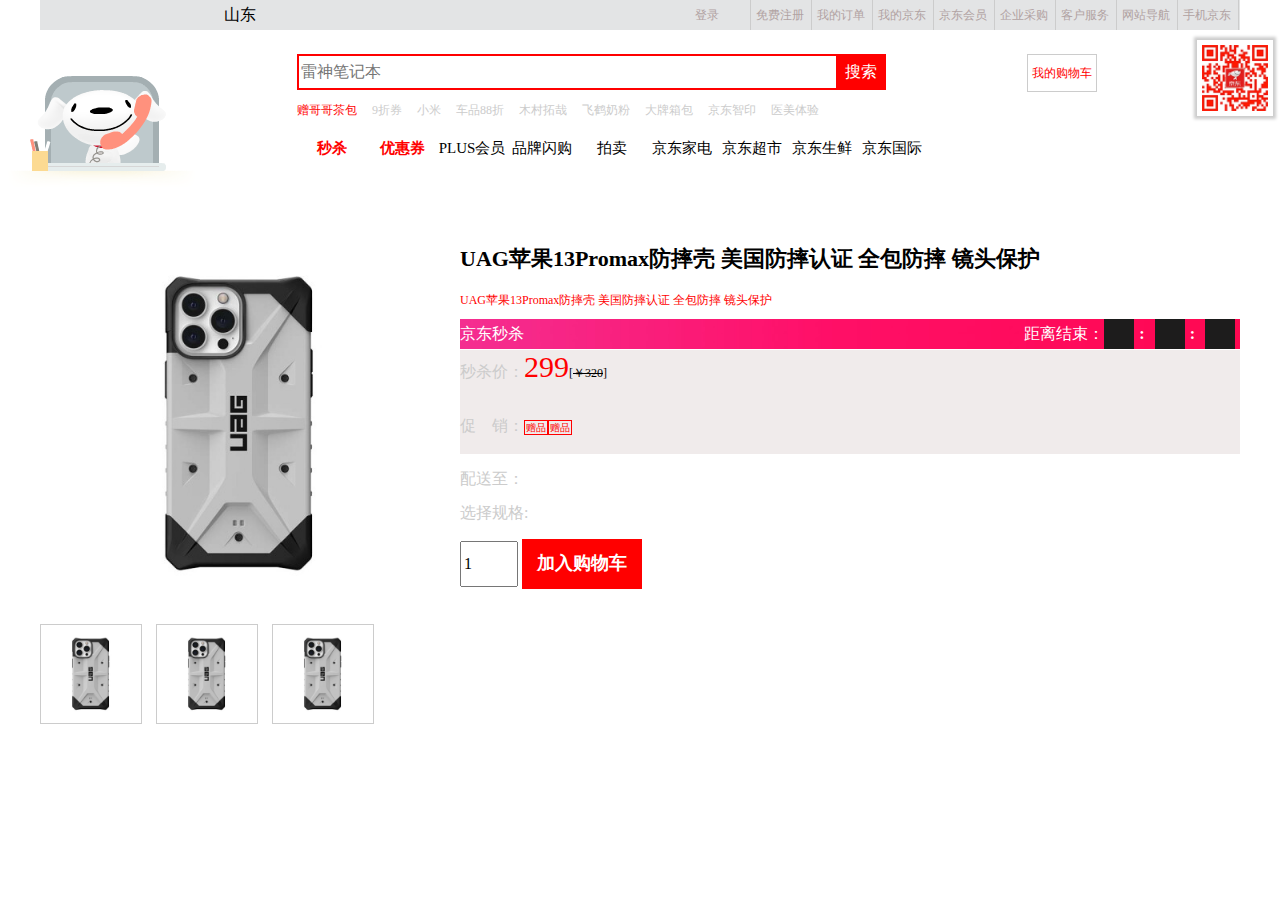
<file: html/d5.html>
<!DOCTYPE html>
<html lang="en">

<head>
    <meta charset="UTF-8">
    <meta http-equiv="X-UA-Compatible" content="IE=edge">
    <meta name="viewport" content="width=device-width, initial-scale=1.0">
    <title>UAG苹果13Promax防摔壳 美国防摔认证 全包防摔 镜头保护</title>
    <link rel="icon" href="//www.jd.com/favicon.ico" mce_href="//www.jd.com/favicon.ico" type="image/x-icon"/>
    <link rel="stylesheet" href="../css/d1.css">
    <link rel="stylesheet" href="../css/normalize.css">
    <link rel="stylesheet" href="../css/nav.css">
    <script src="../js/jquery-1.10.1.min.js"></script>
    <script src="../js/jquery.cookie.js"></script>
    <script src="../js/mask.js"></script>
    <script src="../js/count1.js"></script>
    <script src="../js/car.js"></script>
    <script src="../js/renderCar.js"></script>
</head>

<body>
    <header>
        <nav>
            <div class="address">
                <a href="" title="山东" class="jt">山东</a>
                <div class="address_all">
                    <section class="address_list">
                        <a href=""> 北京</a>
                        <a href=""> 上海</a>
                        <a href=""> 天津</a>
                        <a href=""> 重庆</a>
                        <a href=""> 河北</a>
                        <a href=""> 山西</a>
                        <a href=""> 河南</a>
                        <a href=""> 辽宁</a>
                        <a href=""> 吉林</a>
                        <a href=""> 黑龙江 </a>
                        <a href=""> 内蒙古</a>
                        <a href=""> 江苏</a>
                        <a href=""> 山东</a>
                        <a href=""> 安徽</a>
                        <a href=""> 浙江</a>
                        <a href=""> 福建</a>
                        <a href=""> 湖北</a>
                        <a href=""> 湖南</a>
                        <a href=""> 广东</a>
                        <a href=""> 广西</a>
                        <a href=""> 江西</a>
                        <a href=""> 四川</a>
                        <a href=""> 海南</a>
                        <a href=""> 贵州</a>
                        <a href=""> 云南</a>
                        <a href=""> 西藏</a>
                        <a href=""> 陕西</a>
                        <a href=""> 甘肃</a>
                        <a href=""> 青海</a>
                        <a href=""> 宁夏</a>
                        <a href=""> 新疆</a>
                        <a href=""> 港澳</a>
                        <a href=""> 台湾</a>
                        <a href=""> 钓鱼岛</a>
                        <a href=""> 海外</a>
                    </section>
                    <section class="adress_area">
                        <dl>
                            <dt>地区专享版本</dt>
                            <dd>中國港澳</dd>
                            <dd>中國台灣</dd>
                            <dd>京东全球</dd>
                        </dl>
                    </section>
                    <section class="adress_Sites">
                        <dl>
                            <dt>Available Sites</dt>
                            <dd>Global Site</dd>
                            <dd>Сайт России</dd>
                            <dd>Situs Indonesia</dd>
                            <dd>Sitio de España</dd>
                            <dd>เว็บไซต์ประเทศไทย</dd>
                        </dl>
                    </section>
                </div>
            </div>
            <div class="info">
                <ul>
                    <li><a href="./login.html">登录</a></li>
                    <li><a href="./register.html">免费注册</a></li>
                    <li><a href="">我的订单</a></li>
                    <li class="my"><a href="">我的京东</a>
                        <div class="my_all">
                            <section class="my_top">
                                <a href=""> 待处理订单</a>
                                <a href=""> 我的问答</a>
                                <a href=""> 返修退换货</a>
                                <a href=""> 我的关注</a>
                                <a href=""> 降价商品</a>
                            </section>
                            <section class="my_bottom">
                                <a href=""> 我的京豆</a>
                                <a href=""> 我的优惠券</a>
                                <a href=""> 我的白条</a>
                                <a href=""> 我的理财</a>
                            </section>
                        </div>

                    </li>
                    <li><a href="">京东会员</a></li>
                    <li class="purchase"><a href="">企业采购</a>
                        <div class="purchase_all">
                            <a href=""> 企业购</a>
                            <a href=""> 商用场景馆</a>
                            <a href=""> 工业品</a>
                            <a href=""> 丰客多商城</a>
                            <a href=""> 礼品卡</a>
                            <a href=""> 微信企业购</a>
                            <a href=""> 工品优选</a>
                            <a href=""> 京东锦礼大中型企业采购</a>
                        </div>
                    </li>
                    <li class="service"><a href="">客户服务</a>
                        <div class="service_all">
                            <section class="top">
                                <dl>
                                    <dt>客户</dt>
                                    <dd> 帮助中心</dd>
                                    <dd> 售后服务</dd>
                                    <dd> 在线客服</dd>
                                    <dd> 意见建议</dd>
                                    <dd> 电话客服</dd>
                                    <dd> 客服邮箱</dd>
                                    <dd> 金融咨询</dd>
                                    <dd> 全球售客服</dd>
                                    <dd> 企业客服</dd>
                                </dl>
                            </section>
                            <section class="bottom">
                                <dl>
                                    <dt>商户</dt>
                                    <dd>合作招商</dd>
                                    <dd>成长中心</dd>
                                    <dd>商家后台</dd>
                                    <dd>京麦工作台</dd>
                                    <dd>商家帮助</dd>
                                    <dd>规则平台</dd>
                                </dl>
                            </section>

                        </div>
                    </li>
                    <li class="navlist"><a href="">网站导航</a>
                        <div class="navlist_all">
                            <section class="one">
                                <dl>
                                    <dt>特色主题</dt>
                                    <dd>新品首发</dd>
                                    <dd>京东金融</dd>
                                    <dd>全球售</dd>
                                    <dd>国际站</dd>
                                    <dd>京东会员</dd>
                                    <dd>台湾售</dd>
                                    <dd>俄语站</dd>
                                    <dd>装机大师</dd>
                                    <dd>港澳售</dd>
                                    <dd>优惠券</dd>
                                    <dd>秒杀</dd>
                                    <dd>闪购</dd>
                                    <dd>印尼站</dd>
                                    <dd>陪伴计划</dd>
                                    <dd>出海招商</dd>
                                    <dd>拍拍二手</dd>
                                    <dd>买什么</dd>
                                </dl>
                            </section>
                            <section class="two">
                                <dl>
                                    <dt>行业频道</dt>
                                    <dd>手机</dd>
                                    <dd>智能数码</dd>
                                    <dd>电脑办公</dd>
                                    <dd>家用电器</dd>
                                    <dd>京东小家</dd>
                                    <dd>京东服饰</dd>
                                    <dd>京东生鲜</dd>
                                    <dd>家装城</dd>
                                    <dd>母婴</dd>
                                    <dd>食品</dd>
                                    <dd>农资频道</dd>
                                    <dd>整车</dd>
                                    <dd>图书</dd>
                                    <dd>劳动防护</dd>
                                </dl>
                            </section>
                            <section class="three">
                                <dl>
                                    <dt>生活服务</dt>
                                    <dd>京东众筹</dd>
                                    <dd>白条</dd>
                                    <dd>京东金融App</dd>
                                    <dd>京东小金库</dd>
                                    <dd>理财</dd>
                                    <dd>话费</dd>
                                    <dd>水电煤</dd>
                                    <dd>彩票</dd>
                                    <dd>旅行</dd>
                                    <dd>机票</dd>
                                    <dd>酒店</dd>
                                    <dd>电影票</dd>
                                    <dd>京东到家</dd>
                                    <dd>游戏</dd>
                                    <dd>拍拍回收</dd>
                                </dl>
                            </section>
                            <section class="four">
                                <dl>
                                    <dt>更多精选</dt>
                                    <dd>合作招商</dd>
                                    <dd>京东通信</dd>
                                    <dd>京东E卡</dd>
                                    <dd>企业采购</dd>
                                    <dd>服务市场</dd>
                                    <dd>办公生活馆</dd>
                                    <dd>校园加盟</dd>
                                    <dd>京东社区</dd>
                                    <dd>游戏社区</dd>
                                    <dd>知识产权维权</dd>
                                    <dd>关于我们</dd>
                                </dl>
                            </section>
                        </div>
                    </li>
                    <li><a href="">手机京东</a></li>
                </ul>
            </div>
        </nav>
        <navbar>
            <div class="left">
                <img src="../img/navbar.gif" alt="">
            </div>

            <div class="center">
                <div class="left">
                    <div class="top">
                        <form action="" id="form">
                            <div class="form-group">
                                <input type="text" placeholder="雷神笔记本">
                                <input type="submit" value="搜索">
                            </div>
                        </form>
                    </div>
                    <div class="bottom">
                        <ul>
                            <li><a href="" class="active">赠哥哥茶包</a></li>
                            <li><a href="">9折券</a></li>
                            <li><a href="">小米</a></li>
                            <li><a href="">车品88折</a></li>
                            <li><a href="">木村拓哉</a></li>
                            <li><a href="">飞鹤奶粉</a></li>
                            <li><a href="">大牌箱包</a></li>
                            <li><a href="">京东智印</a></li>
                            <li><a href="">医美体验</a></li>
                        </ul>
                    </div>

                    <div class="dh">
                        <ul>
                            <li><a href="" class="active">秒杀</a></li>
                            <li><a href="" class="active">优惠券</a></li>
                            <li><a href="">PLUS会员</a></li>
                            <li><a href="">品牌闪购</a></li>
                            <li><a href="">拍卖</a></li>
                            <li><a href="">京东家电</a></li>
                            <li><a href="">京东超市</a></li>
                            <li><a href="">京东生鲜</a></li>
                            <li><a href="">京东国际</a></li>

                        </ul>
                    </div>
                </div>


                <div class="car">
                    <a href="./car.html">我的购物车</a>
                </div>
            </div>
            <div class="right" id="rwm">
                <img src="../img/navbar1.webp" alt="">
            </div>
        </navbar>
    </header>

    <main class="main">
        <div class="smallImg">
            <div class="top">
                <img src="../img/d5.jpg" alt="">
                <div class="mask"></div>
            </div>
            <div class="bottom">
                <img src="../img/d5.jpg" alt="">
                <img src="../img/d5.jpg" alt="">
                <img src="../img/d5.jpg" alt="">
            </div>
        </div>
        <div class="bigImg">
            <img src="../img/d5.jpg" class="b" alt="">
        </div>
        <div class="right">
            <div class="content">
                <section class="title">
                    <p>UAG苹果13Promax防摔壳 美国防摔认证 全包防摔 镜头保护</p>
                </section>
                <section class="small_title">
                    <p>UAG苹果13Promax防摔壳 美国防摔认证 全包防摔 镜头保护</p>
                </section>
                <section class="dis_time">
                    <p>京东秒杀</p>
                    <aside>
                        <p>距离结束：</p>
                        <span></span>
                        <a href="">:</a>
                        <span></span>
                        <a href="">:</a>
                        <span></span>
                    </aside>
                </section>
                <section class="dis_panel">
                    <div class="price">
                        <p>秒杀价：<a class="">299</a><span>[<del>￥320</del>]</span></p>
                    </div>
                    <div class="giveaway">
                        <p>促&emsp;销：<a>赠品</a><a>赠品</a></p>
                    </div>
                    <div></div>
                </section>
                <section class="delivery">
                    <p>配送至：</p>
                </section>
                <section class="select">
                    <p>选择规格:</p>
                </section>
                <section class="buy">
                    <input type="number" min="0" value="1">
                    <button>加入购物车</button>
                </section>

            </div>
        </div>

    </main>

</body>

</html>
</file>
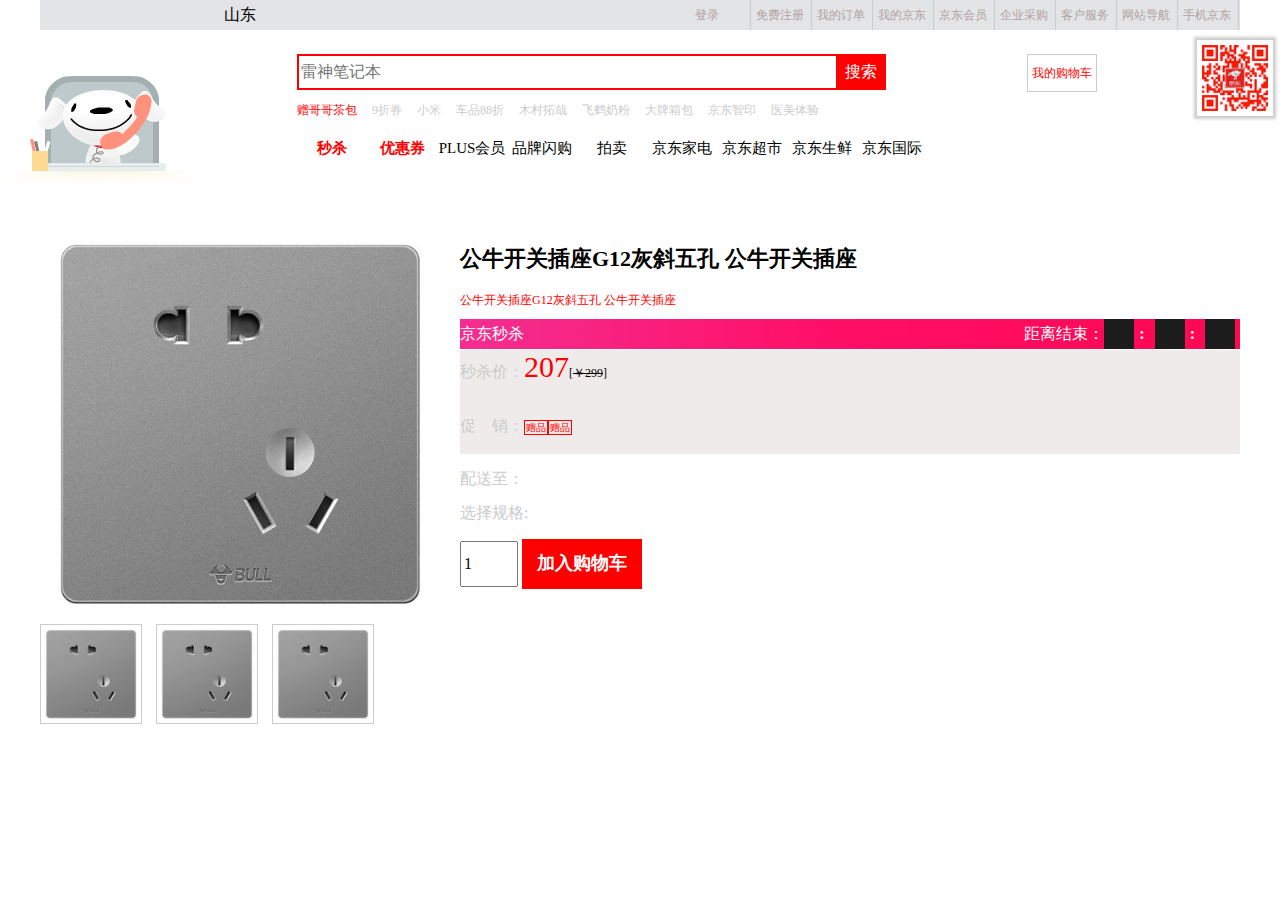
<file: html/d6.html>
<!DOCTYPE html>
<html lang="en">

<head>
    <meta charset="UTF-8">
    <meta http-equiv="X-UA-Compatible" content="IE=edge">
    <meta name="viewport" content="width=device-width, initial-scale=1.0">
    <title>公牛开关插座G12灰斜五孔 公牛开关插座</title>
    <link rel="icon" href="//www.jd.com/favicon.ico" mce_href="//www.jd.com/favicon.ico" type="image/x-icon"/>
    <link rel="stylesheet" href="../css/d1.css">
    <link rel="stylesheet" href="../css/normalize.css">
    <link rel="stylesheet" href="../css/nav.css">
    <script src="../js/jquery-1.10.1.min.js"></script>
    <script src="../js/jquery.cookie.js"></script>
    <script src="../js/mask.js"></script>
    <script src="../js/count1.js"></script>
    <script src="../js/car.js"></script>
    <script src="../js/renderCar.js"></script>
</head>

<body>
    <header>
        <nav>
            <div class="address">
                <a href="" title="山东" class="jt">山东</a>
                <div class="address_all">
                    <section class="address_list">
                        <a href=""> 北京</a>
                        <a href=""> 上海</a>
                        <a href=""> 天津</a>
                        <a href=""> 重庆</a>
                        <a href=""> 河北</a>
                        <a href=""> 山西</a>
                        <a href=""> 河南</a>
                        <a href=""> 辽宁</a>
                        <a href=""> 吉林</a>
                        <a href=""> 黑龙江 </a>
                        <a href=""> 内蒙古</a>
                        <a href=""> 江苏</a>
                        <a href=""> 山东</a>
                        <a href=""> 安徽</a>
                        <a href=""> 浙江</a>
                        <a href=""> 福建</a>
                        <a href=""> 湖北</a>
                        <a href=""> 湖南</a>
                        <a href=""> 广东</a>
                        <a href=""> 广西</a>
                        <a href=""> 江西</a>
                        <a href=""> 四川</a>
                        <a href=""> 海南</a>
                        <a href=""> 贵州</a>
                        <a href=""> 云南</a>
                        <a href=""> 西藏</a>
                        <a href=""> 陕西</a>
                        <a href=""> 甘肃</a>
                        <a href=""> 青海</a>
                        <a href=""> 宁夏</a>
                        <a href=""> 新疆</a>
                        <a href=""> 港澳</a>
                        <a href=""> 台湾</a>
                        <a href=""> 钓鱼岛</a>
                        <a href=""> 海外</a>
                    </section>
                    <section class="adress_area">
                        <dl>
                            <dt>地区专享版本</dt>
                            <dd>中國港澳</dd>
                            <dd>中國台灣</dd>
                            <dd>京东全球</dd>
                        </dl>
                    </section>
                    <section class="adress_Sites">
                        <dl>
                            <dt>Available Sites</dt>
                            <dd>Global Site</dd>
                            <dd>Сайт России</dd>
                            <dd>Situs Indonesia</dd>
                            <dd>Sitio de España</dd>
                            <dd>เว็บไซต์ประเทศไทย</dd>
                        </dl>
                    </section>
                </div>
            </div>
            <div class="info">
                <ul>
                    <li><a href="./login.html">登录</a></li>
                    <li><a href="./register.html">免费注册</a></li>
                    <li><a href="">我的订单</a></li>
                    <li class="my"><a href="">我的京东</a>
                        <div class="my_all">
                            <section class="my_top">
                                <a href=""> 待处理订单</a>
                                <a href=""> 我的问答</a>
                                <a href=""> 返修退换货</a>
                                <a href=""> 我的关注</a>
                                <a href=""> 降价商品</a>
                            </section>
                            <section class="my_bottom">
                                <a href=""> 我的京豆</a>
                                <a href=""> 我的优惠券</a>
                                <a href=""> 我的白条</a>
                                <a href=""> 我的理财</a>
                            </section>
                        </div>

                    </li>
                    <li><a href="">京东会员</a></li>
                    <li class="purchase"><a href="">企业采购</a>
                        <div class="purchase_all">
                            <a href=""> 企业购</a>
                            <a href=""> 商用场景馆</a>
                            <a href=""> 工业品</a>
                            <a href=""> 丰客多商城</a>
                            <a href=""> 礼品卡</a>
                            <a href=""> 微信企业购</a>
                            <a href=""> 工品优选</a>
                            <a href=""> 京东锦礼大中型企业采购</a>
                        </div>
                    </li>
                    <li class="service"><a href="">客户服务</a>
                        <div class="service_all">
                            <section class="top">
                                <dl>
                                    <dt>客户</dt>
                                    <dd> 帮助中心</dd>
                                    <dd> 售后服务</dd>
                                    <dd> 在线客服</dd>
                                    <dd> 意见建议</dd>
                                    <dd> 电话客服</dd>
                                    <dd> 客服邮箱</dd>
                                    <dd> 金融咨询</dd>
                                    <dd> 全球售客服</dd>
                                    <dd> 企业客服</dd>
                                </dl>
                            </section>
                            <section class="bottom">
                                <dl>
                                    <dt>商户</dt>
                                    <dd>合作招商</dd>
                                    <dd>成长中心</dd>
                                    <dd>商家后台</dd>
                                    <dd>京麦工作台</dd>
                                    <dd>商家帮助</dd>
                                    <dd>规则平台</dd>
                                </dl>
                            </section>

                        </div>
                    </li>
                    <li class="navlist"><a href="">网站导航</a>
                        <div class="navlist_all">
                            <section class="one">
                                <dl>
                                    <dt>特色主题</dt>
                                    <dd>新品首发</dd>
                                    <dd>京东金融</dd>
                                    <dd>全球售</dd>
                                    <dd>国际站</dd>
                                    <dd>京东会员</dd>
                                    <dd>台湾售</dd>
                                    <dd>俄语站</dd>
                                    <dd>装机大师</dd>
                                    <dd>港澳售</dd>
                                    <dd>优惠券</dd>
                                    <dd>秒杀</dd>
                                    <dd>闪购</dd>
                                    <dd>印尼站</dd>
                                    <dd>陪伴计划</dd>
                                    <dd>出海招商</dd>
                                    <dd>拍拍二手</dd>
                                    <dd>买什么</dd>
                                </dl>
                            </section>
                            <section class="two">
                                <dl>
                                    <dt>行业频道</dt>
                                    <dd>手机</dd>
                                    <dd>智能数码</dd>
                                    <dd>电脑办公</dd>
                                    <dd>家用电器</dd>
                                    <dd>京东小家</dd>
                                    <dd>京东服饰</dd>
                                    <dd>京东生鲜</dd>
                                    <dd>家装城</dd>
                                    <dd>母婴</dd>
                                    <dd>食品</dd>
                                    <dd>农资频道</dd>
                                    <dd>整车</dd>
                                    <dd>图书</dd>
                                    <dd>劳动防护</dd>
                                </dl>
                            </section>
                            <section class="three">
                                <dl>
                                    <dt>生活服务</dt>
                                    <dd>京东众筹</dd>
                                    <dd>白条</dd>
                                    <dd>京东金融App</dd>
                                    <dd>京东小金库</dd>
                                    <dd>理财</dd>
                                    <dd>话费</dd>
                                    <dd>水电煤</dd>
                                    <dd>彩票</dd>
                                    <dd>旅行</dd>
                                    <dd>机票</dd>
                                    <dd>酒店</dd>
                                    <dd>电影票</dd>
                                    <dd>京东到家</dd>
                                    <dd>游戏</dd>
                                    <dd>拍拍回收</dd>
                                </dl>
                            </section>
                            <section class="four">
                                <dl>
                                    <dt>更多精选</dt>
                                    <dd>合作招商</dd>
                                    <dd>京东通信</dd>
                                    <dd>京东E卡</dd>
                                    <dd>企业采购</dd>
                                    <dd>服务市场</dd>
                                    <dd>办公生活馆</dd>
                                    <dd>校园加盟</dd>
                                    <dd>京东社区</dd>
                                    <dd>游戏社区</dd>
                                    <dd>知识产权维权</dd>
                                    <dd>关于我们</dd>
                                </dl>
                            </section>
                        </div>
                    </li>
                    <li><a href="">手机京东</a></li>
                </ul>
            </div>
        </nav>
        <navbar>
            <div class="left">
                <img src="../img/navbar.gif" alt="">
            </div>

            <div class="center">
                <div class="left">
                    <div class="top">
                        <form action="" id="form">
                            <div class="form-group">
                                <input type="text" placeholder="雷神笔记本">
                                <input type="submit" value="搜索">
                            </div>
                        </form>
                    </div>
                    <div class="bottom">
                        <ul>
                            <li><a href="" class="active">赠哥哥茶包</a></li>
                            <li><a href="">9折券</a></li>
                            <li><a href="">小米</a></li>
                            <li><a href="">车品88折</a></li>
                            <li><a href="">木村拓哉</a></li>
                            <li><a href="">飞鹤奶粉</a></li>
                            <li><a href="">大牌箱包</a></li>
                            <li><a href="">京东智印</a></li>
                            <li><a href="">医美体验</a></li>
                        </ul>
                    </div>

                    <div class="dh">
                        <ul>
                            <li><a href="" class="active">秒杀</a></li>
                            <li><a href="" class="active">优惠券</a></li>
                            <li><a href="">PLUS会员</a></li>
                            <li><a href="">品牌闪购</a></li>
                            <li><a href="">拍卖</a></li>
                            <li><a href="">京东家电</a></li>
                            <li><a href="">京东超市</a></li>
                            <li><a href="">京东生鲜</a></li>
                            <li><a href="">京东国际</a></li>

                        </ul>
                    </div>
                </div>


                <div class="car">
                    <a href="./car.html">我的购物车</a>
                </div>
            </div>
            <div class="right" id="rwm">
                <img src="../img/navbar1.webp" alt="">
            </div>
        </navbar>
    </header>

    <main class="main">
        <div class="smallImg">
            <div class="top">
                <img src="../img/d6.jpg" alt="">
                <div class="mask"></div>
            </div>
            <div class="bottom">
                <img src="../img/d6.jpg" alt="">
                <img src="../img/d6.jpg" alt="">
                <img src="../img/d6.jpg" alt="">
            </div>
        </div>
        <div class="bigImg">
            <img src="../img/d6.jpg" class="b" alt="">
        </div>
        <div class="right">
            <div class="content">
                <section class="title">
                    <p>公牛开关插座G12灰斜五孔 公牛开关插座</p>
                </section>
                <section class="small_title">
                    <p>公牛开关插座G12灰斜五孔 公牛开关插座</p>
                </section>
                <section class="dis_time">
                    <p>京东秒杀</p>
                    <aside>
                        <p>距离结束：</p>
                        <span></span>
                        <a href="">:</a>
                        <span></span>
                        <a href="">:</a>
                        <span></span>
                    </aside>
                </section>
                <section class="dis_panel">
                    <div class="price">
                        <p>秒杀价：<a class="">207</a><span>[<del>￥299</del>]</span></p>
                    </div>
                    <div class="giveaway">
                        <p>促&emsp;销：<a>赠品</a><a>赠品</a></p>
                    </div>
                    <div></div>
                </section>
                <section class="delivery">
                    <p>配送至：</p>
                </section>
                <section class="select">
                    <p>选择规格:</p>
                </section>
                <section class="buy">
                    <input type="number" min="0" value="1">
                    <button>加入购物车</button>
                </section>

            </div>
        </div>

    </main>

</body>

</html>
</file>
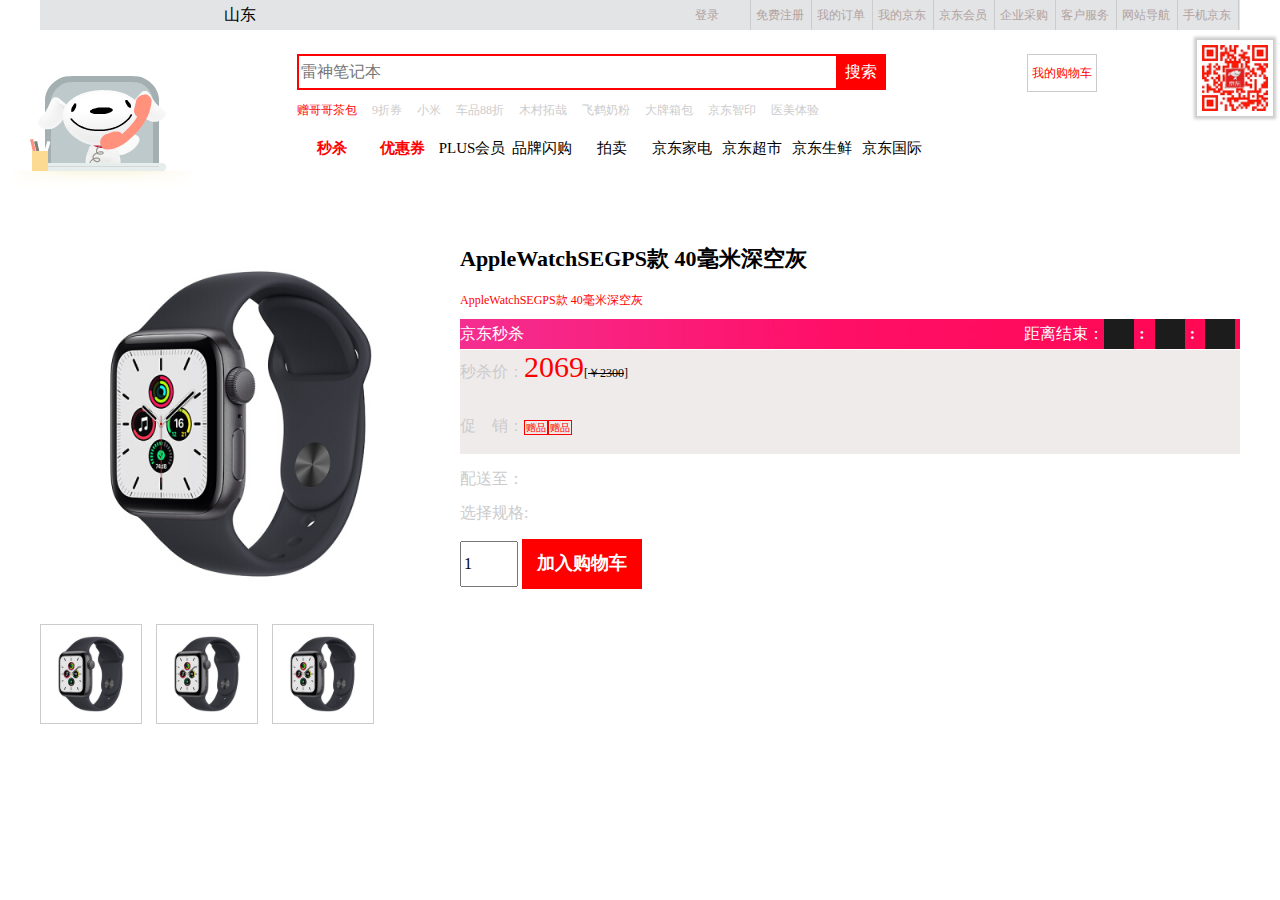
<file: html/d7.html>
<!DOCTYPE html>
<html lang="en">

<head>
    <meta charset="UTF-8">
    <meta http-equiv="X-UA-Compatible" content="IE=edge">
    <meta name="viewport" content="width=device-width, initial-scale=1.0">
    <title>AppleWatchSEGPS款 40毫米深空灰</title>
    <link rel="icon" href="//www.jd.com/favicon.ico" mce_href="//www.jd.com/favicon.ico" type="image/x-icon"/>
    <link rel="stylesheet" href="../css/d1.css">
    <link rel="stylesheet" href="../css/normalize.css">
    <link rel="stylesheet" href="../css/nav.css">
    <script src="../js/jquery-1.10.1.min.js"></script>
    <script src="../js/jquery.cookie.js"></script>
    <script src="../js/mask.js"></script>
    <script src="../js/count1.js"></script>
    <script src="../js/car.js"></script>
    <script src="../js/renderCar.js"></script>
</head>

<body>
    <header>
        <nav>
            <div class="address">
                <a href="" title="山东" class="jt">山东</a>
                <div class="address_all">
                    <section class="address_list">
                        <a href=""> 北京</a>
                        <a href=""> 上海</a>
                        <a href=""> 天津</a>
                        <a href=""> 重庆</a>
                        <a href=""> 河北</a>
                        <a href=""> 山西</a>
                        <a href=""> 河南</a>
                        <a href=""> 辽宁</a>
                        <a href=""> 吉林</a>
                        <a href=""> 黑龙江 </a>
                        <a href=""> 内蒙古</a>
                        <a href=""> 江苏</a>
                        <a href=""> 山东</a>
                        <a href=""> 安徽</a>
                        <a href=""> 浙江</a>
                        <a href=""> 福建</a>
                        <a href=""> 湖北</a>
                        <a href=""> 湖南</a>
                        <a href=""> 广东</a>
                        <a href=""> 广西</a>
                        <a href=""> 江西</a>
                        <a href=""> 四川</a>
                        <a href=""> 海南</a>
                        <a href=""> 贵州</a>
                        <a href=""> 云南</a>
                        <a href=""> 西藏</a>
                        <a href=""> 陕西</a>
                        <a href=""> 甘肃</a>
                        <a href=""> 青海</a>
                        <a href=""> 宁夏</a>
                        <a href=""> 新疆</a>
                        <a href=""> 港澳</a>
                        <a href=""> 台湾</a>
                        <a href=""> 钓鱼岛</a>
                        <a href=""> 海外</a>
                    </section>
                    <section class="adress_area">
                        <dl>
                            <dt>地区专享版本</dt>
                            <dd>中國港澳</dd>
                            <dd>中國台灣</dd>
                            <dd>京东全球</dd>
                        </dl>
                    </section>
                    <section class="adress_Sites">
                        <dl>
                            <dt>Available Sites</dt>
                            <dd>Global Site</dd>
                            <dd>Сайт России</dd>
                            <dd>Situs Indonesia</dd>
                            <dd>Sitio de España</dd>
                            <dd>เว็บไซต์ประเทศไทย</dd>
                        </dl>
                    </section>
                </div>
            </div>
            <div class="info">
                <ul>
                    <li><a href="./login.html">登录</a></li>
                    <li><a href="./register.html">免费注册</a></li>
                    <li><a href="">我的订单</a></li>
                    <li class="my"><a href="">我的京东</a>
                        <div class="my_all">
                            <section class="my_top">
                                <a href=""> 待处理订单</a>
                                <a href=""> 我的问答</a>
                                <a href=""> 返修退换货</a>
                                <a href=""> 我的关注</a>
                                <a href=""> 降价商品</a>
                            </section>
                            <section class="my_bottom">
                                <a href=""> 我的京豆</a>
                                <a href=""> 我的优惠券</a>
                                <a href=""> 我的白条</a>
                                <a href=""> 我的理财</a>
                            </section>
                        </div>

                    </li>
                    <li><a href="">京东会员</a></li>
                    <li class="purchase"><a href="">企业采购</a>
                        <div class="purchase_all">
                            <a href=""> 企业购</a>
                            <a href=""> 商用场景馆</a>
                            <a href=""> 工业品</a>
                            <a href=""> 丰客多商城</a>
                            <a href=""> 礼品卡</a>
                            <a href=""> 微信企业购</a>
                            <a href=""> 工品优选</a>
                            <a href=""> 京东锦礼大中型企业采购</a>
                        </div>
                    </li>
                    <li class="service"><a href="">客户服务</a>
                        <div class="service_all">
                            <section class="top">
                                <dl>
                                    <dt>客户</dt>
                                    <dd> 帮助中心</dd>
                                    <dd> 售后服务</dd>
                                    <dd> 在线客服</dd>
                                    <dd> 意见建议</dd>
                                    <dd> 电话客服</dd>
                                    <dd> 客服邮箱</dd>
                                    <dd> 金融咨询</dd>
                                    <dd> 全球售客服</dd>
                                    <dd> 企业客服</dd>
                                </dl>
                            </section>
                            <section class="bottom">
                                <dl>
                                    <dt>商户</dt>
                                    <dd>合作招商</dd>
                                    <dd>成长中心</dd>
                                    <dd>商家后台</dd>
                                    <dd>京麦工作台</dd>
                                    <dd>商家帮助</dd>
                                    <dd>规则平台</dd>
                                </dl>
                            </section>

                        </div>
                    </li>
                    <li class="navlist"><a href="">网站导航</a>
                        <div class="navlist_all">
                            <section class="one">
                                <dl>
                                    <dt>特色主题</dt>
                                    <dd>新品首发</dd>
                                    <dd>京东金融</dd>
                                    <dd>全球售</dd>
                                    <dd>国际站</dd>
                                    <dd>京东会员</dd>
                                    <dd>台湾售</dd>
                                    <dd>俄语站</dd>
                                    <dd>装机大师</dd>
                                    <dd>港澳售</dd>
                                    <dd>优惠券</dd>
                                    <dd>秒杀</dd>
                                    <dd>闪购</dd>
                                    <dd>印尼站</dd>
                                    <dd>陪伴计划</dd>
                                    <dd>出海招商</dd>
                                    <dd>拍拍二手</dd>
                                    <dd>买什么</dd>
                                </dl>
                            </section>
                            <section class="two">
                                <dl>
                                    <dt>行业频道</dt>
                                    <dd>手机</dd>
                                    <dd>智能数码</dd>
                                    <dd>电脑办公</dd>
                                    <dd>家用电器</dd>
                                    <dd>京东小家</dd>
                                    <dd>京东服饰</dd>
                                    <dd>京东生鲜</dd>
                                    <dd>家装城</dd>
                                    <dd>母婴</dd>
                                    <dd>食品</dd>
                                    <dd>农资频道</dd>
                                    <dd>整车</dd>
                                    <dd>图书</dd>
                                    <dd>劳动防护</dd>
                                </dl>
                            </section>
                            <section class="three">
                                <dl>
                                    <dt>生活服务</dt>
                                    <dd>京东众筹</dd>
                                    <dd>白条</dd>
                                    <dd>京东金融App</dd>
                                    <dd>京东小金库</dd>
                                    <dd>理财</dd>
                                    <dd>话费</dd>
                                    <dd>水电煤</dd>
                                    <dd>彩票</dd>
                                    <dd>旅行</dd>
                                    <dd>机票</dd>
                                    <dd>酒店</dd>
                                    <dd>电影票</dd>
                                    <dd>京东到家</dd>
                                    <dd>游戏</dd>
                                    <dd>拍拍回收</dd>
                                </dl>
                            </section>
                            <section class="four">
                                <dl>
                                    <dt>更多精选</dt>
                                    <dd>合作招商</dd>
                                    <dd>京东通信</dd>
                                    <dd>京东E卡</dd>
                                    <dd>企业采购</dd>
                                    <dd>服务市场</dd>
                                    <dd>办公生活馆</dd>
                                    <dd>校园加盟</dd>
                                    <dd>京东社区</dd>
                                    <dd>游戏社区</dd>
                                    <dd>知识产权维权</dd>
                                    <dd>关于我们</dd>
                                </dl>
                            </section>
                        </div>
                    </li>
                    <li><a href="">手机京东</a></li>
                </ul>
            </div>
        </nav>
        <navbar>
            <div class="left">
                <img src="../img/navbar.gif" alt="">
            </div>

            <div class="center">
                <div class="left">
                    <div class="top">
                        <form action="" id="form">
                            <div class="form-group">
                                <input type="text" placeholder="雷神笔记本">
                                <input type="submit" value="搜索">
                            </div>
                        </form>
                    </div>
                    <div class="bottom">
                        <ul>
                            <li><a href="" class="active">赠哥哥茶包</a></li>
                            <li><a href="">9折券</a></li>
                            <li><a href="">小米</a></li>
                            <li><a href="">车品88折</a></li>
                            <li><a href="">木村拓哉</a></li>
                            <li><a href="">飞鹤奶粉</a></li>
                            <li><a href="">大牌箱包</a></li>
                            <li><a href="">京东智印</a></li>
                            <li><a href="">医美体验</a></li>
                        </ul>
                    </div>

                    <div class="dh">
                        <ul>
                            <li><a href="" class="active">秒杀</a></li>
                            <li><a href="" class="active">优惠券</a></li>
                            <li><a href="">PLUS会员</a></li>
                            <li><a href="">品牌闪购</a></li>
                            <li><a href="">拍卖</a></li>
                            <li><a href="">京东家电</a></li>
                            <li><a href="">京东超市</a></li>
                            <li><a href="">京东生鲜</a></li>
                            <li><a href="">京东国际</a></li>

                        </ul>
                    </div>
                </div>


                <div class="car">
                    <a href="./car.html">我的购物车</a>
                </div>
            </div>
            <div class="right" id="rwm">
                <img src="../img/navbar1.webp" alt="">
            </div>
        </navbar>
    </header>

    <main class="main">
        <div class="smallImg">
            <div class="top">
                <img src="../img/d7.jpg" alt="">
                <div class="mask"></div>
            </div>
            <div class="bottom">
                <img src="../img/d7.jpg" alt="">
                <img src="../img/d7.jpg" alt="">
                <img src="../img/d7.jpg" alt="">
            </div>
        </div>
        <div class="bigImg">
            <img src="../img/d7.jpg" class="b" alt="">
        </div>
        <div class="right">
            <div class="content">
                <section class="title">
                    <p>AppleWatchSEGPS款 40毫米深空灰</p>
                </section>
                <section class="small_title">
                    <p>AppleWatchSEGPS款 40毫米深空灰</p>
                </section>
                <section class="dis_time">
                    <p>京东秒杀</p>
                    <aside>
                        <p>距离结束：</p>
                        <span></span>
                        <a href="">:</a>
                        <span></span>
                        <a href="">:</a>
                        <span></span>
                    </aside>
                </section>
                <section class="dis_panel">
                    <div class="price">
                        <p>秒杀价：<a class="">2069</a><span>[<del>￥2300</del>]</span></p>
                    </div>
                    <div class="giveaway">
                        <p>促&emsp;销：<a>赠品</a><a>赠品</a></p>
                    </div>
                    <div></div>
                </section>
                <section class="delivery">
                    <p>配送至：</p>
                </section>
                <section class="select">
                    <p>选择规格:</p>
                </section>
                <section class="buy">
                    <input type="number" min="0" value="1">
                    <button>加入购物车</button>
                </section>

            </div>
        </div>

    </main>

</body>

</html>
</file>
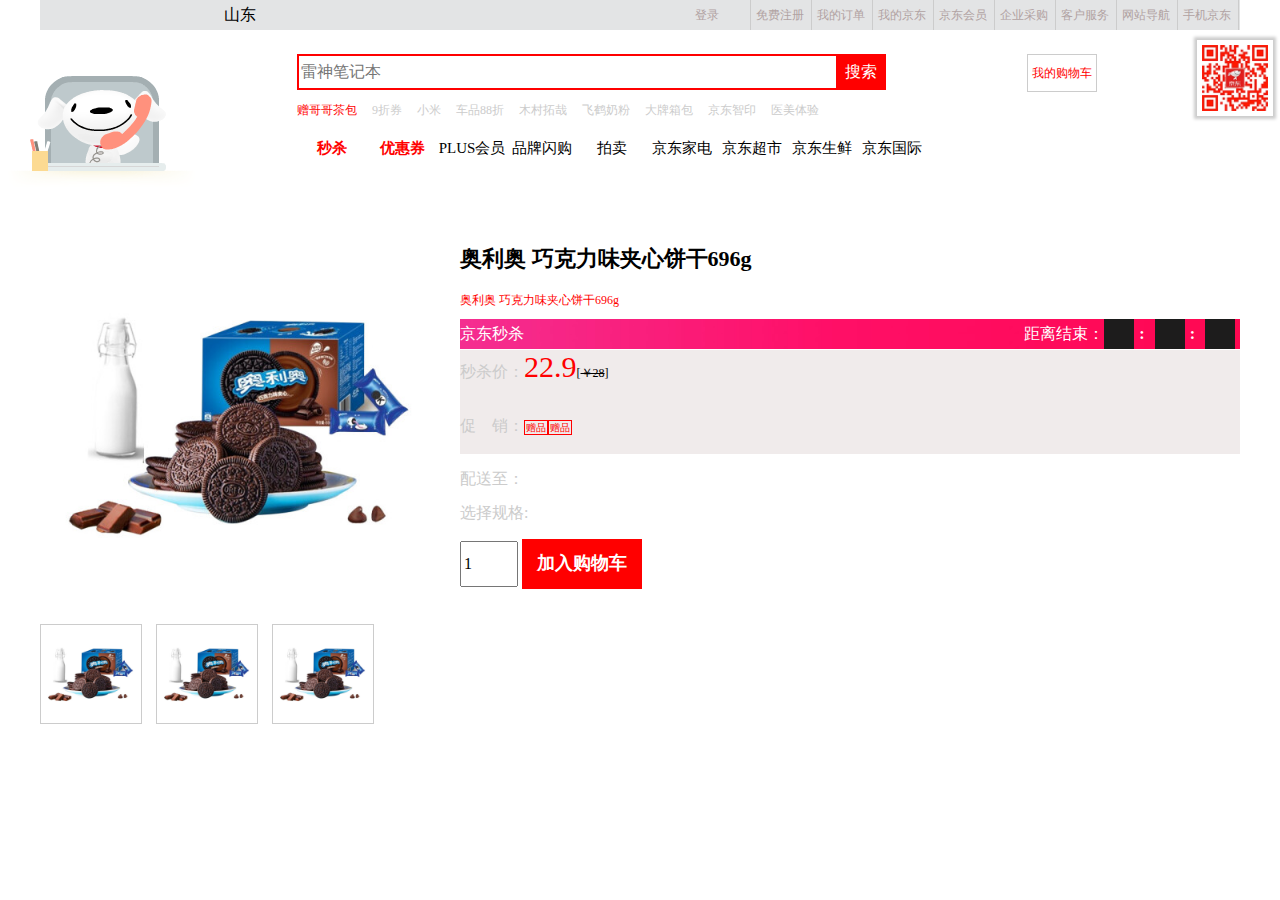
<file: html/d8.html>
<!DOCTYPE html>
<html lang="en">

<head>
    <meta charset="UTF-8">
    <meta http-equiv="X-UA-Compatible" content="IE=edge">
    <meta name="viewport" content="width=device-width, initial-scale=1.0">
    <title>奥利奥 巧克力味夹心饼干696g</title>
    <link rel="icon" href="//www.jd.com/favicon.ico" mce_href="//www.jd.com/favicon.ico" type="image/x-icon"/>
    <link rel="stylesheet" href="../css/d1.css">
    <link rel="stylesheet" href="../css/normalize.css">
    <link rel="stylesheet" href="../css/nav.css">
    <script src="../js/jquery-1.10.1.min.js"></script>
    <script src="../js/jquery.cookie.js"></script>
    <script src="../js/mask.js"></script>
    <script src="../js/count1.js"></script>
    <script src="../js/car.js"></script>
    <script src="../js/renderCar.js"></script>
</head>

<body>
    <header>
        <nav>
            <div class="address">
                <a href="" title="山东" class="jt">山东</a>
                <div class="address_all">
                    <section class="address_list">
                        <a href=""> 北京</a>
                        <a href=""> 上海</a>
                        <a href=""> 天津</a>
                        <a href=""> 重庆</a>
                        <a href=""> 河北</a>
                        <a href=""> 山西</a>
                        <a href=""> 河南</a>
                        <a href=""> 辽宁</a>
                        <a href=""> 吉林</a>
                        <a href=""> 黑龙江 </a>
                        <a href=""> 内蒙古</a>
                        <a href=""> 江苏</a>
                        <a href=""> 山东</a>
                        <a href=""> 安徽</a>
                        <a href=""> 浙江</a>
                        <a href=""> 福建</a>
                        <a href=""> 湖北</a>
                        <a href=""> 湖南</a>
                        <a href=""> 广东</a>
                        <a href=""> 广西</a>
                        <a href=""> 江西</a>
                        <a href=""> 四川</a>
                        <a href=""> 海南</a>
                        <a href=""> 贵州</a>
                        <a href=""> 云南</a>
                        <a href=""> 西藏</a>
                        <a href=""> 陕西</a>
                        <a href=""> 甘肃</a>
                        <a href=""> 青海</a>
                        <a href=""> 宁夏</a>
                        <a href=""> 新疆</a>
                        <a href=""> 港澳</a>
                        <a href=""> 台湾</a>
                        <a href=""> 钓鱼岛</a>
                        <a href=""> 海外</a>
                    </section>
                    <section class="adress_area">
                        <dl>
                            <dt>地区专享版本</dt>
                            <dd>中國港澳</dd>
                            <dd>中國台灣</dd>
                            <dd>京东全球</dd>
                        </dl>
                    </section>
                    <section class="adress_Sites">
                        <dl>
                            <dt>Available Sites</dt>
                            <dd>Global Site</dd>
                            <dd>Сайт России</dd>
                            <dd>Situs Indonesia</dd>
                            <dd>Sitio de España</dd>
                            <dd>เว็บไซต์ประเทศไทย</dd>
                        </dl>
                    </section>
                </div>
            </div>
            <div class="info">
                <ul>
                    <li><a href="./login.html">登录</a></li>
                    <li><a href="./register.html">免费注册</a></li>
                    <li><a href="">我的订单</a></li>
                    <li class="my"><a href="">我的京东</a>
                        <div class="my_all">
                            <section class="my_top">
                                <a href=""> 待处理订单</a>
                                <a href=""> 我的问答</a>
                                <a href=""> 返修退换货</a>
                                <a href=""> 我的关注</a>
                                <a href=""> 降价商品</a>
                            </section>
                            <section class="my_bottom">
                                <a href=""> 我的京豆</a>
                                <a href=""> 我的优惠券</a>
                                <a href=""> 我的白条</a>
                                <a href=""> 我的理财</a>
                            </section>
                        </div>

                    </li>
                    <li><a href="">京东会员</a></li>
                    <li class="purchase"><a href="">企业采购</a>
                        <div class="purchase_all">
                            <a href=""> 企业购</a>
                            <a href=""> 商用场景馆</a>
                            <a href=""> 工业品</a>
                            <a href=""> 丰客多商城</a>
                            <a href=""> 礼品卡</a>
                            <a href=""> 微信企业购</a>
                            <a href=""> 工品优选</a>
                            <a href=""> 京东锦礼大中型企业采购</a>
                        </div>
                    </li>
                    <li class="service"><a href="">客户服务</a>
                        <div class="service_all">
                            <section class="top">
                                <dl>
                                    <dt>客户</dt>
                                    <dd> 帮助中心</dd>
                                    <dd> 售后服务</dd>
                                    <dd> 在线客服</dd>
                                    <dd> 意见建议</dd>
                                    <dd> 电话客服</dd>
                                    <dd> 客服邮箱</dd>
                                    <dd> 金融咨询</dd>
                                    <dd> 全球售客服</dd>
                                    <dd> 企业客服</dd>
                                </dl>
                            </section>
                            <section class="bottom">
                                <dl>
                                    <dt>商户</dt>
                                    <dd>合作招商</dd>
                                    <dd>成长中心</dd>
                                    <dd>商家后台</dd>
                                    <dd>京麦工作台</dd>
                                    <dd>商家帮助</dd>
                                    <dd>规则平台</dd>
                                </dl>
                            </section>

                        </div>
                    </li>
                    <li class="navlist"><a href="">网站导航</a>
                        <div class="navlist_all">
                            <section class="one">
                                <dl>
                                    <dt>特色主题</dt>
                                    <dd>新品首发</dd>
                                    <dd>京东金融</dd>
                                    <dd>全球售</dd>
                                    <dd>国际站</dd>
                                    <dd>京东会员</dd>
                                    <dd>台湾售</dd>
                                    <dd>俄语站</dd>
                                    <dd>装机大师</dd>
                                    <dd>港澳售</dd>
                                    <dd>优惠券</dd>
                                    <dd>秒杀</dd>
                                    <dd>闪购</dd>
                                    <dd>印尼站</dd>
                                    <dd>陪伴计划</dd>
                                    <dd>出海招商</dd>
                                    <dd>拍拍二手</dd>
                                    <dd>买什么</dd>
                                </dl>
                            </section>
                            <section class="two">
                                <dl>
                                    <dt>行业频道</dt>
                                    <dd>手机</dd>
                                    <dd>智能数码</dd>
                                    <dd>电脑办公</dd>
                                    <dd>家用电器</dd>
                                    <dd>京东小家</dd>
                                    <dd>京东服饰</dd>
                                    <dd>京东生鲜</dd>
                                    <dd>家装城</dd>
                                    <dd>母婴</dd>
                                    <dd>食品</dd>
                                    <dd>农资频道</dd>
                                    <dd>整车</dd>
                                    <dd>图书</dd>
                                    <dd>劳动防护</dd>
                                </dl>
                            </section>
                            <section class="three">
                                <dl>
                                    <dt>生活服务</dt>
                                    <dd>京东众筹</dd>
                                    <dd>白条</dd>
                                    <dd>京东金融App</dd>
                                    <dd>京东小金库</dd>
                                    <dd>理财</dd>
                                    <dd>话费</dd>
                                    <dd>水电煤</dd>
                                    <dd>彩票</dd>
                                    <dd>旅行</dd>
                                    <dd>机票</dd>
                                    <dd>酒店</dd>
                                    <dd>电影票</dd>
                                    <dd>京东到家</dd>
                                    <dd>游戏</dd>
                                    <dd>拍拍回收</dd>
                                </dl>
                            </section>
                            <section class="four">
                                <dl>
                                    <dt>更多精选</dt>
                                    <dd>合作招商</dd>
                                    <dd>京东通信</dd>
                                    <dd>京东E卡</dd>
                                    <dd>企业采购</dd>
                                    <dd>服务市场</dd>
                                    <dd>办公生活馆</dd>
                                    <dd>校园加盟</dd>
                                    <dd>京东社区</dd>
                                    <dd>游戏社区</dd>
                                    <dd>知识产权维权</dd>
                                    <dd>关于我们</dd>
                                </dl>
                            </section>
                        </div>
                    </li>
                    <li><a href="">手机京东</a></li>
                </ul>
            </div>
        </nav>
        <navbar>
            <div class="left">
                <img src="../img/navbar.gif" alt="">
            </div>

            <div class="center">
                <div class="left">
                    <div class="top">
                        <form action="" id="form">
                            <div class="form-group">
                                <input type="text" placeholder="雷神笔记本">
                                <input type="submit" value="搜索">
                            </div>
                        </form>
                    </div>
                    <div class="bottom">
                        <ul>
                            <li><a href="" class="active">赠哥哥茶包</a></li>
                            <li><a href="">9折券</a></li>
                            <li><a href="">小米</a></li>
                            <li><a href="">车品88折</a></li>
                            <li><a href="">木村拓哉</a></li>
                            <li><a href="">飞鹤奶粉</a></li>
                            <li><a href="">大牌箱包</a></li>
                            <li><a href="">京东智印</a></li>
                            <li><a href="">医美体验</a></li>
                        </ul>
                    </div>

                    <div class="dh">
                        <ul>
                            <li><a href="" class="active">秒杀</a></li>
                            <li><a href="" class="active">优惠券</a></li>
                            <li><a href="">PLUS会员</a></li>
                            <li><a href="">品牌闪购</a></li>
                            <li><a href="">拍卖</a></li>
                            <li><a href="">京东家电</a></li>
                            <li><a href="">京东超市</a></li>
                            <li><a href="">京东生鲜</a></li>
                            <li><a href="">京东国际</a></li>

                        </ul>
                    </div>
                </div>


                <div class="car">
                    <a href="./car.html">我的购物车</a>
                </div>
            </div>
            <div class="right" id="rwm">
                <img src="../img/navbar1.webp" alt="">
            </div>
        </navbar>
    </header>

    <main class="main">
        <div class="smallImg">
            <div class="top">
                <img src="../img/d8.jpg" alt="">
                <div class="mask"></div>
            </div>
            <div class="bottom">
                <img src="../img/d8.jpg" alt="">
                <img src="../img/d8.jpg" alt="">
                <img src="../img/d8.jpg" alt="">
            </div>
        </div>
        <div class="bigImg">
            <img src="../img/d8.jpg" class="b" alt="">
        </div>
        <div class="right">
            <div class="content">
                <section class="title">
                    <p>奥利奥 巧克力味夹心饼干696g</p>
                </section>
                <section class="small_title">
                    <p>奥利奥 巧克力味夹心饼干696g</p>
                </section>
                <section class="dis_time">
                    <p>京东秒杀</p>
                    <aside>
                        <p>距离结束：</p>
                        <span></span>
                        <a href="">:</a>
                        <span></span>
                        <a href="">:</a>
                        <span></span>
                    </aside>
                </section>
                <section class="dis_panel">
                    <div class="price">
                        <p>秒杀价：<a class="">22.9</a><span>[<del>￥28</del>]</span></p>
                    </div>
                    <div class="giveaway">
                        <p>促&emsp;销：<a>赠品</a><a>赠品</a></p>
                    </div>
                    <div></div>
                </section>
                <section class="delivery">
                    <p>配送至：</p>
                </section>
                <section class="select">
                    <p>选择规格:</p>
                </section>
                <section class="buy">
                    <input type="number" min="0" value="1">
                    <button>加入购物车</button>
                </section>

            </div>
        </div>

    </main>

</body>

</html>
</file>
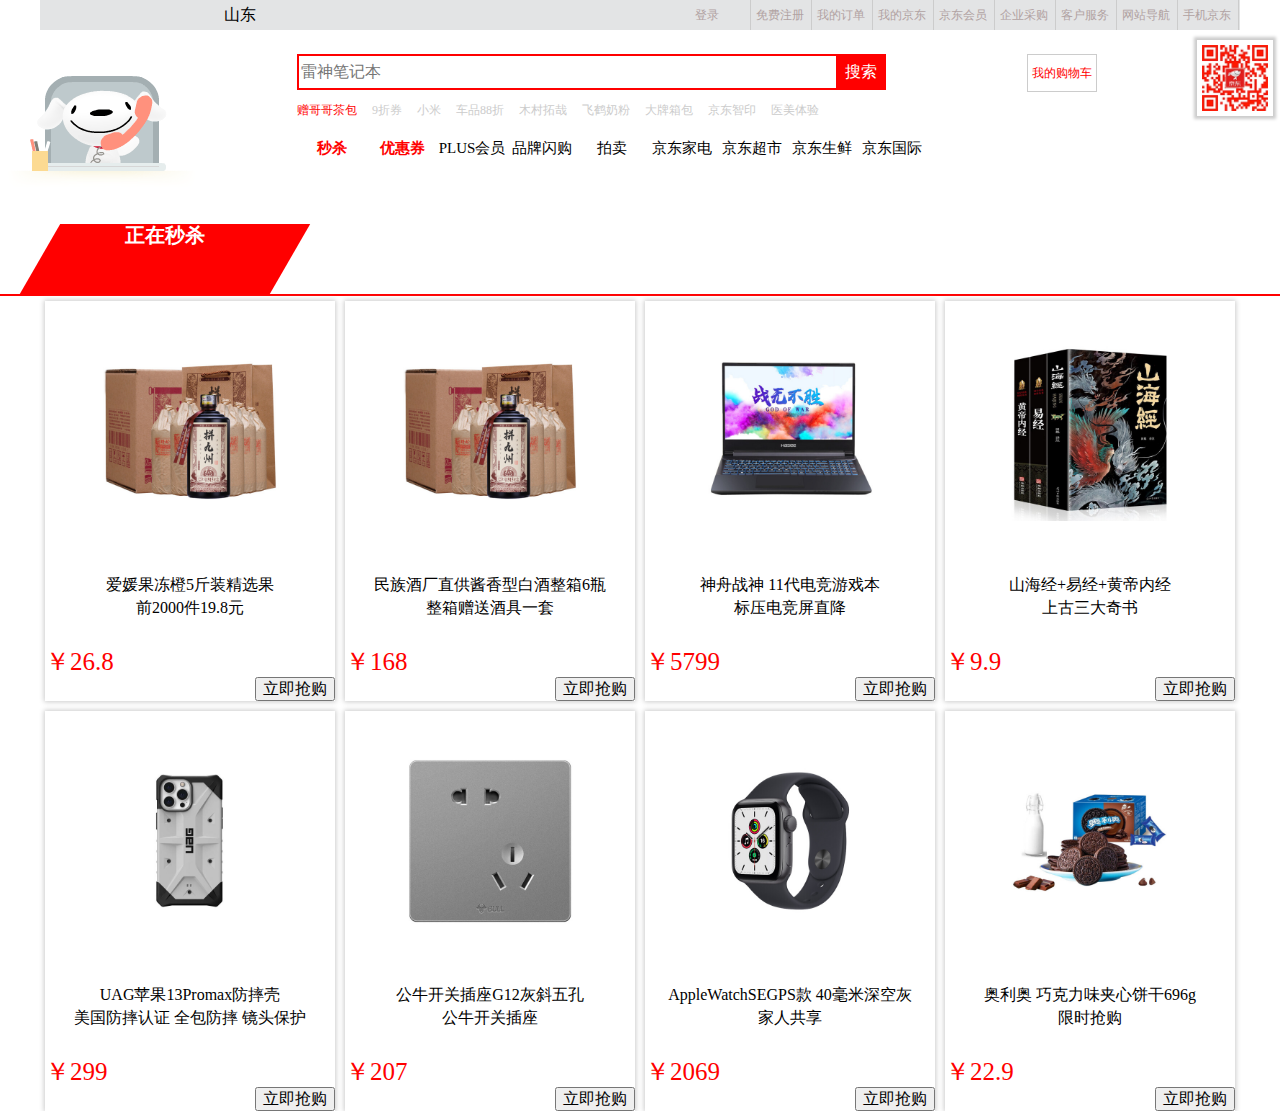
<file: html/discount.html>
<!DOCTYPE html>
<html lang="en">

<head>
    <meta charset="UTF-8">
    <meta http-equiv="X-UA-Compatible" content="IE=edge">
    <meta name="viewport" content="width=device-width, initial-scale=1.0">
    <title>京东秒杀-正品保证、天天低价、限时限量</title>
   
    <link rel="stylesheet" href="../css/discountstyl.css">
    <link rel="stylesheet" href="../css/normalize.css">
    <link rel="stylesheet" href="../css/nav.css">
    <link rel="stylesheet" href="../css/d1.css">
    <script src="../js/jquery-1.10.1.min.js"></script>
    <script src="../js/count.js"></script>

</head>

<body>
    <header>
        <nav>
            <div class="address">
                <a href="" title="山东" class="jt">山东</a>
                <div class="address_all">
                    <section class="address_list">
                        <a href=""> 北京</a>
                        <a href=""> 上海</a>
                        <a href=""> 天津</a>
                        <a href=""> 重庆</a>
                        <a href=""> 河北</a>
                        <a href=""> 山西</a>
                        <a href=""> 河南</a>
                        <a href=""> 辽宁</a>
                        <a href=""> 吉林</a>
                        <a href=""> 黑龙江 </a>
                        <a href=""> 内蒙古</a>
                        <a href=""> 江苏</a>
                        <a href=""> 山东</a>
                        <a href=""> 安徽</a>
                        <a href=""> 浙江</a>
                        <a href=""> 福建</a>
                        <a href=""> 湖北</a>
                        <a href=""> 湖南</a>
                        <a href=""> 广东</a>
                        <a href=""> 广西</a>
                        <a href=""> 江西</a>
                        <a href=""> 四川</a>
                        <a href=""> 海南</a>
                        <a href=""> 贵州</a>
                        <a href=""> 云南</a>
                        <a href=""> 西藏</a>
                        <a href=""> 陕西</a>
                        <a href=""> 甘肃</a>
                        <a href=""> 青海</a>
                        <a href=""> 宁夏</a>
                        <a href=""> 新疆</a>
                        <a href=""> 港澳</a>
                        <a href=""> 台湾</a>
                        <a href=""> 钓鱼岛</a>
                        <a href=""> 海外</a>
                    </section>
                    <section class="adress_area">
                        <dl>
                            <dt>地区专享版本</dt>
                            <dd>中國港澳</dd>
                            <dd>中國台灣</dd>
                            <dd>京东全球</dd>
                        </dl>
                    </section>
                    <section class="adress_Sites">
                        <dl>
                            <dt>Available Sites</dt>
                            <dd>Global Site</dd>
                            <dd>Сайт России</dd>
                            <dd>Situs Indonesia</dd>
                            <dd>Sitio de España</dd>
                            <dd>เว็บไซต์ประเทศไทย</dd>
                        </dl>
                    </section>
                </div>
            </div>
            <div class="info">
                <ul>
                    <li><a href="./login.html">登录</a></li>
                    <li><a href="./register.html">免费注册</a></li>
                    <li><a href="">我的订单</a></li>
                    <li class="my"><a href="">我的京东</a>
                        <div class="my_all">
                            <section class="my_top">
                                <a href=""> 待处理订单</a>
                                <a href=""> 我的问答</a>
                                <a href=""> 返修退换货</a>
                                <a href=""> 我的关注</a>
                                <a href=""> 降价商品</a>
                            </section>
                            <section class="my_bottom">
                                <a href=""> 我的京豆</a>
                                <a href=""> 我的优惠券</a>
                                <a href=""> 我的白条</a>
                                <a href=""> 我的理财</a>
                            </section>
                        </div>

                    </li>
                    <li><a href="">京东会员</a></li>
                    <li class="purchase"><a href="">企业采购</a>
                        <div class="purchase_all">
                            <a href=""> 企业购</a>
                            <a href=""> 商用场景馆</a>
                            <a href=""> 工业品</a>
                            <a href=""> 丰客多商城</a>
                            <a href=""> 礼品卡</a>
                            <a href=""> 微信企业购</a>
                            <a href=""> 工品优选</a>
                            <a href=""> 京东锦礼大中型企业采购</a>
                        </div>
                    </li>
                    <li class="service"><a href="">客户服务</a>
                        <div class="service_all">
                            <section class="top">
                                <dl>
                                    <dt>客户</dt>
                                    <dd> 帮助中心</dd>
                                    <dd> 售后服务</dd>
                                    <dd> 在线客服</dd>
                                    <dd> 意见建议</dd>
                                    <dd> 电话客服</dd>
                                    <dd> 客服邮箱</dd>
                                    <dd> 金融咨询</dd>
                                    <dd> 全球售客服</dd>
                                    <dd> 企业客服</dd>
                                </dl>
                            </section>
                            <section class="bottom">
                                <dl>
                                    <dt>商户</dt>
                                    <dd>合作招商</dd>
                                    <dd>成长中心</dd>
                                    <dd>商家后台</dd>
                                    <dd>京麦工作台</dd>
                                    <dd>商家帮助</dd>
                                    <dd>规则平台</dd>
                                </dl>
                            </section>

                        </div>
                    </li>
                    <li class="navlist"><a href="">网站导航</a>
                        <div class="navlist_all">
                            <section class="one">
                                <dl>
                                    <dt>特色主题</dt>
                                    <dd>新品首发</dd>
                                    <dd>京东金融</dd>
                                    <dd>全球售</dd>
                                    <dd>国际站</dd>
                                    <dd>京东会员</dd>
                                    <dd>台湾售</dd>
                                    <dd>俄语站</dd>
                                    <dd>装机大师</dd>
                                    <dd>港澳售</dd>
                                    <dd>优惠券</dd>
                                    <dd>秒杀</dd>
                                    <dd>闪购</dd>
                                    <dd>印尼站</dd>
                                    <dd>陪伴计划</dd>
                                    <dd>出海招商</dd>
                                    <dd>拍拍二手</dd>
                                    <dd>买什么</dd>
                                </dl>
                            </section>
                            <section class="two">
                                <dl>
                                    <dt>行业频道</dt>
                                    <dd>手机</dd>
                                    <dd>智能数码</dd>
                                    <dd>电脑办公</dd>
                                    <dd>家用电器</dd>
                                    <dd>京东小家</dd>
                                    <dd>京东服饰</dd>
                                    <dd>京东生鲜</dd>
                                    <dd>家装城</dd>
                                    <dd>母婴</dd>
                                    <dd>食品</dd>
                                    <dd>农资频道</dd>
                                    <dd>整车</dd>
                                    <dd>图书</dd>
                                    <dd>劳动防护</dd>
                                </dl>
                            </section>
                            <section class="three">
                                <dl>
                                    <dt>生活服务</dt>
                                    <dd>京东众筹</dd>
                                    <dd>白条</dd>
                                    <dd>京东金融App</dd>
                                    <dd>京东小金库</dd>
                                    <dd>理财</dd>
                                    <dd>话费</dd>
                                    <dd>水电煤</dd>
                                    <dd>彩票</dd>
                                    <dd>旅行</dd>
                                    <dd>机票</dd>
                                    <dd>酒店</dd>
                                    <dd>电影票</dd>
                                    <dd>京东到家</dd>
                                    <dd>游戏</dd>
                                    <dd>拍拍回收</dd>
                                </dl>
                            </section>
                            <section class="four">
                                <dl>
                                    <dt>更多精选</dt>
                                    <dd>合作招商</dd>
                                    <dd>京东通信</dd>
                                    <dd>京东E卡</dd>
                                    <dd>企业采购</dd>
                                    <dd>服务市场</dd>
                                    <dd>办公生活馆</dd>
                                    <dd>校园加盟</dd>
                                    <dd>京东社区</dd>
                                    <dd>游戏社区</dd>
                                    <dd>知识产权维权</dd>
                                    <dd>关于我们</dd>
                                </dl>
                            </section>
                        </div>
                    </li>
                    <li><a href="">手机京东</a></li>
                </ul>
            </div>
        </nav>
        <navbar>
            <div class="left">
                <img src="../img/navbar.gif" alt="">
            </div>

            <div class="center">
                <div class="left">
                    <div class="top">
                        <form action="" id="form">
                            <div class="form-group">
                                <input type="text" placeholder="雷神笔记本">
                                <input type="submit" value="搜索">
                            </div>
                        </form>
                    </div>
                    <div class="bottom">
                        <ul>
                            <li><a href="" class="active">赠哥哥茶包</a></li>
                            <li><a href="">9折券</a></li>
                            <li><a href="">小米</a></li>
                            <li><a href="">车品88折</a></li>
                            <li><a href="">木村拓哉</a></li>
                            <li><a href="">飞鹤奶粉</a></li>
                            <li><a href="">大牌箱包</a></li>
                            <li><a href="">京东智印</a></li>
                            <li><a href="">医美体验</a></li>
                        </ul>
                    </div>

                    <div class="dh">
                        <ul>
                            <li><a href="" class="active">秒杀</a></li>
                            <li><a href="" class="active">优惠券</a></li>
                            <li><a href="">PLUS会员</a></li>
                            <li><a href="">品牌闪购</a></li>
                            <li><a href="">拍卖</a></li>
                            <li><a href="">京东家电</a></li>
                            <li><a href="">京东超市</a></li>
                            <li><a href="">京东生鲜</a></li>
                            <li><a href="">京东国际</a></li>

                        </ul>
                    </div>
                </div>


                <div class="car">
                    <a href="">我的购物车</a>
                </div>
            </div>
            <div class="right" id="rwm">
                <img src="../img/navbar1.webp" alt="">
            </div>
        </navbar>
    </header>
    <div class="time">
        <div>
            <section>
                正在秒杀
                <p></p>
            </section>
     
        </div>

    </div>
    <ul class="dis_ul">

        <li>
            <section class="img"><a href="./d1.html"><img src="../img/d2.jpg" alt="d1"></a></section>
            <section class="title">
                <a href="./d1.html">爱媛果冻橙5斤装精选果</a>
            </section>
            <section class="ac">
                <a href="./d1.html">前2000件19.8元</a>
            </section>
            <section class="ad">
                <p>￥26.8</p>
                <button>立即抢购</button>
            </section>
        </li>
        <li>
            <section class="img"><a href=""><img src="../img/d2.jpg" alt=""></a></section>
            <section class="title">
                <a href="">民族酒厂直供酱香型白酒整箱6瓶</a>
            </section>
            <section class="ac">
                <a href="">整箱赠送酒具一套</a>
            </section>
            <section class="ad">
                <p>￥168</p>
                <button>立即抢购</button>
            </section>
        </li>
        <li>
            <section class="img"><a href=""><img src="../img/d3.jpg" alt=""></a></section>
            <section class="title">
                <a href="">神舟战神 11代电竞游戏本</a>
            </section>
            <section class="ac">
                <a href="">标压电竞屏直降</a>
            </section>
            <section class="ad">
                <p>￥5799</p>
                <button>立即抢购</button>
            </section>
        </li>

        <li>
            <section class="img"><a href=""><img src="../img/d4.jpg" alt=""></a></section>
            <section class="title">
                <a href="">山海经+易经+黄帝内经</a>
            </section>
            <section class="ac">
                <a href="">上古三大奇书</a>
            </section>
            <section class="ad">
                <p>￥9.9</p>
                <button>立即抢购</button>
            </section>
        </li>

        <li>
            <section class="img"><a href=""><img src="../img/d5.jpg" alt=""></a></section>
            <section class="title">
                <a href="">UAG苹果13Promax防摔壳</a>
            </section>
            <section class="ac">
                <a href="">美国防摔认证 全包防摔 镜头保护</a>
            </section>
            <section class="ad">
                <p>￥299</p>
                <button>立即抢购</button>
            </section>
        </li>

        <li>
            <section class="img"><a href=""><img src="../img/d6.jpg" alt=""></a></section>
            <section class="title">
                <a href="">公牛开关插座G12灰斜五孔</a>
            </section>
            <section class="ac">
                <a href="">公牛开关插座</a>
            </section>
            <section class="ad">
                <p>￥207</p>
                <button>立即抢购</button>
            </section>
        </li>

        <li>
            <section class="img"><a href=""><img src="../img/d7.jpg" alt=""></a></section>
            <section class="title">
                <a href="">AppleWatchSEGPS款 40毫米深空灰</a>
            </section>
            <section class="ac">
                <a href="">家人共享</a>
            </section>
            <section class="ad">
                <p>￥2069</p>
                <button>立即抢购</button>
            </section>
        </li>
        <li>
            <section class="img"><a href=""><img src="../img/d8.jpg" alt=""></a></section>
            <section class="title">
                <a href="">奥利奥 巧克力味夹心饼干696g</a>
            </section>
            <section class="ac">
                <a href="">限时抢购 </a>
            </section>
            <section class="ad">
                <p>￥22.9</p>
                <button>立即抢购</button>
            </section>
        </li>
    </ul>
</body>

</html>
</file>
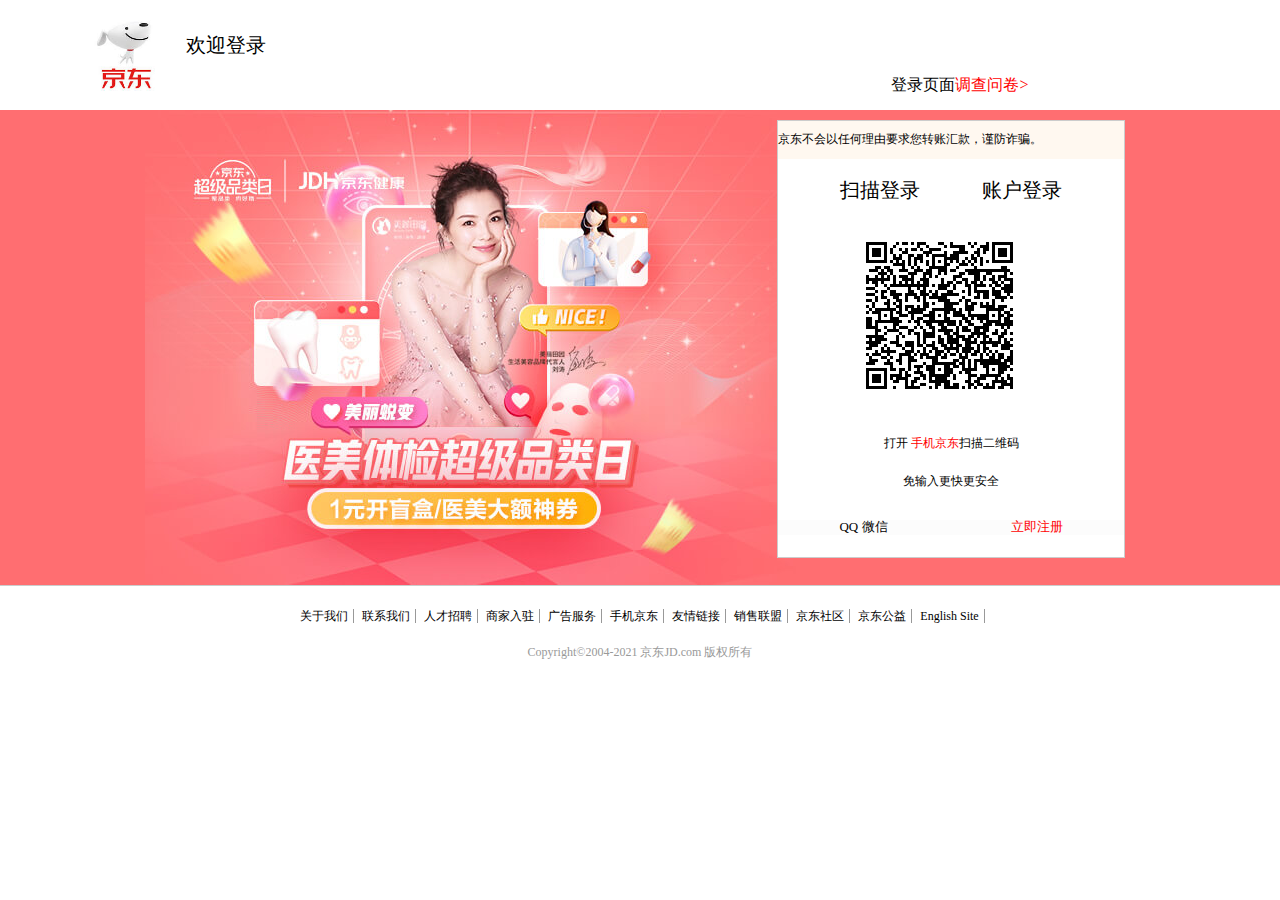
<file: html/login.html>
<!DOCTYPE html>
<html lang="en">

<head>
    <meta charset="UTF-8">
    <meta http-equiv="X-UA-Compatible" content="IE=edge">
    <meta name="viewport" content="width=device-width, initial-scale=1.0">
    <title>京东-欢迎登录</title>
    <link rel="icon" href="//www.jd.com/favicon.ico" mce_href="//www.jd.com/favicon.ico" type="image/x-icon"/>
    <link rel="stylesheet" href="../css/normalize.css">
    <link rel="stylesheet" href="../css/loginStyl.css">

    <script src="../js/jquery-1.10.1.min.js"></script>
    <script src="../js/Phone.js"></script>
</head>

<body>
    <header>
        <div class="logo">
            <img src="../img/logo.jpg" alt="">
            <p>欢迎登录</p>
        </div>
        <div class="re_lo">

            <p>登录页面<a href="">调查问卷></a></p>
        </div>
    </header>
    <main>
        <div class="banner">
            <img src="../img/loginbg.jpg" alt="">
            <div class="login_panel">
                <div class="login_content">
                    <div class="warn">
                        <p>京东不会以任何理由要求您转账汇款，谨防诈骗。</p>
                    </div>
                    <div class="login_way">
                        <p>扫描登录</p>
                        <p>账户登录</p>
                    </div>
                    <div class="QR_code">
                        <img src="../img/loginQRcode.png" alt="">
                        <img src="../img/regPhone.png" alt="">
                    </div>
                    <!-- <div class="mask">
                        <button>点击刷新</button>
                    </div> -->
                    <div class="text">
                        <p>打开 <a href="">手机京东</a>扫描二维码</p>
                        <div class="adventage">
                            <p> 免输入</p>
                            <p> 更快</p>
                            <p> 更安全</p>
                        </div>
                    </div>
                    <div class="icon">
                        <div>
                            <a href="">QQ</a>
                            <a href="">微信</a>
                        </div>
                        <div>   
                          <a href="./register.html">立即注册</a>  
                        </div>
                    </div>
                </div>

            </div>
        </div>

    </main>


    <footer>
        <div class="top">
            <a href="">关于我们</a>
            <a href=""> 联系我们</a>
            <a href=""> 人才招聘</a>
            <a href=""> 商家入驻</a>
            <a href=""> 广告服务</a>
            <a href=""> 手机京东</a>
            <a href=""> 友情链接</a>
            <a href=""> 销售联盟</a>
            <a href=""> 京东社区</a>
            <a href=""> 京东公益</a>
            <a href=""> English Site</a>
        </div>
        <div class="bottom">
            <p>Copyright©2004-2021  京东JD.com 版权所有</p>
        </div>

    </footer>
</body>

</html>
</file>
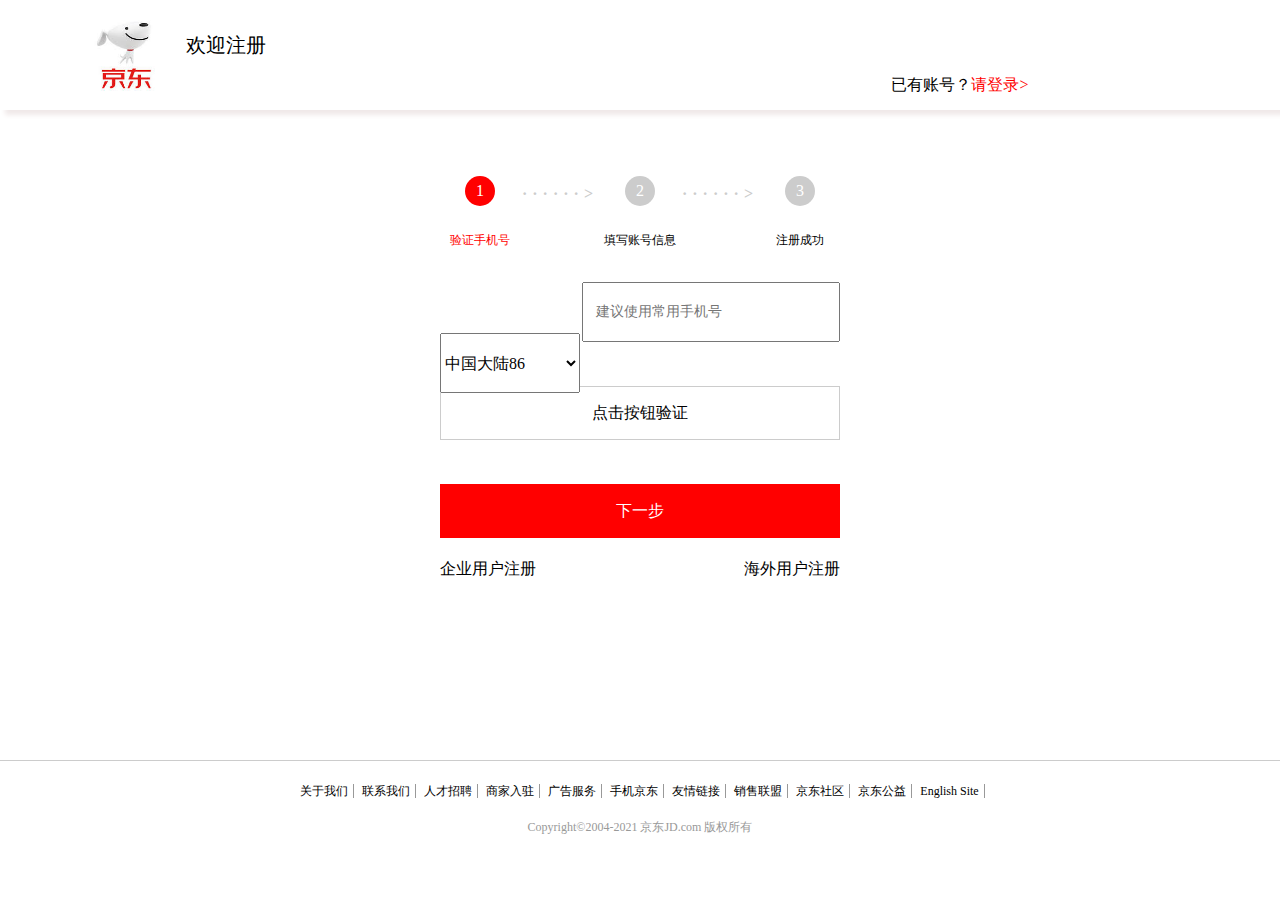
<file: html/register.html>
<!DOCTYPE html>
<html lang="en">

<head>
    <meta charset="UTF-8">
    <meta http-equiv="X-UA-Compatible" content="IE=edge">
    <meta name="viewport" content="width=device-width, initial-scale=1.0">
    <title>个人注册</title>
    <link rel="icon" href="//www.jd.com/favicon.ico" mce_href="//www.jd.com/favicon.ico" type="image/x-icon"/>
    <link rel="stylesheet" href="../css/normalize.css">
    <link rel="stylesheet" href="../css/registerStyl.css">
 
</head>

<body>
    <header>
        <div class="logo">
            <img src="../img/logo.jpg" alt="">
            <p>欢迎注册</p>
        </div>
        <div class="re_lo">

            <p>已有账号？<a href="">请登录></a></p>
        </div>
    </header>

    <main>
        <div class="Process">

            <div>
                <p class="num num_active">1</p>
                <p class="content con_active">验证手机号 </p>
            </div>
            <div class="ld">
                <p class="line">······></p>
            </div>

            <div>
                <p class="num">2</p>
                <p class="content">填写账号信息</p>
            </div>
            <div class="ld">
                <p class="line">······></p>
            </div>

            <div>
                <p class="num">3</p>
                <p class="content">注册成功 </p>
            </div>

        </div>
        <div class="reg_content">
            <form action="">
                <select name="aa" id="aa">
                    <option value="11">中国大陆86</option>
                    <option value="11">中国台湾0886</option>
                    <option value="11">中国香港0852</option>
                    <option value="11">澳大利亚0061</option>
                    <option value="11">美国0001</option>
                    <option value="11">马来西亚0060</option>
                </select>
                <input type="text" placeholder="建议使用常用手机号">

                <input type="submit" name="" id="" value="点击按钮验证">
                <input type="submit" name="" id="" value="下一步">
            </form>
            <div class="other">
                <a href="">企业用户注册</a>
                <a href="">海外用户注册</a>
            </div>
        </div>
    </main>

    <footer>
        <div class="top">
            <a href="">关于我们</a>
            <a href=""> 联系我们</a>
            <a href=""> 人才招聘</a>
            <a href=""> 商家入驻</a>
            <a href=""> 广告服务</a>
            <a href=""> 手机京东</a>
            <a href=""> 友情链接</a>
            <a href=""> 销售联盟</a>
            <a href=""> 京东社区</a>
            <a href=""> 京东公益</a>
            <a href=""> English Site</a>
        </div>
        <div class="bottom">
            <p>Copyright©2004-2021  京东JD.com 版权所有</p>
        </div>

    </footer>
</body>

</html>
</file>
<file: css/nav.css>
a{
    color: black;
    text-decoration: none;
}
nav {
    width: 1200px;
    margin: 0 auto;
    height: 30px;
    background-color: #E3E4E5;
}

.address {
    float: left;
    box-sizing: border-box;
    width: 650px;
    line-height: 30px;
    padding-left: 100px;
}

/* nav */

.info {
    height: 30px;
    float: right;
    width: 550px;
}

/*  nav ul*/

.info ul {
    /* width: 50px; */
    margin: 0;
    padding: 0;
    height: 30px;
    /* margin-left: 100px; */
}

.info ul li {
    list-style: none;
    float: left;
    width: 50px;
    height: 30px;
    padding-right: 5px;
    padding-left: 5px;
    border-right: 1px solid #ccc;
}

.info ul li a {
    font-size: 12px;
    line-height: 30px;
    color: rgb(177, 162, 162);
}

.info ul li a:hover {
    color: red;
}

navbar {
    display: flex;
    justify-content: center;
    background-color: white;
    margin-bottom: 20px;
}

navbar .center {
    width: 800px;
    display: flex;
    justify-content: center;
    margin-left: 100px;
}

navbar .center .top {
    width: 546px;
}

navbar .center .top form {
    display: block;
    width: 589px;
    position: relative;
}

navbar .center .car {
    width: 100px;
    height: 36px;
    margin-left: 100px;
    margin-top: 24px;
    border: 1px solid #ccc;
    /* position: absolute; */
}

navbar .center .car a {
    color: red;
    line-height: 36px;
    display: block;
    text-align: center;
    font-size: 12px;
}

navbar .center .top input:first-child {
    width: 589px;
    float: left;
    border: 2px solid red;
    height: 36px;
    position: absolute;
    box-sizing: border-box;
}

navbar .center .top input:last-child {
    float: right;
    width: 50px;
    border: 0;
    height: 36px;
    position: absolute;
    right: 0;
    background-color: red;
    color: white;
}

navbar .center .top .form-group {
    width: 546px;
    height: 26px;
    margin-top: 24px;
}

navbar .center .bottom ul {
    margin: 0;
    padding: 0;
    margin-top: 20px;
}

navbar .center .bottom ul li {
    list-style: none;
    float: left;
}

navbar .center .bottom ul li a {
    font-size: 12px;
    padding-right: 15px;
    color: #ccc;
}

navbar .center .bottom ul li .active {
    color: red;
}

navbar .center .bottom ul li a:hover {
    color: red;
}

navbar .right img {
    margin-top: 10px;
    height: 66px;
    width: 66px;
    margin-left: 100px;
    box-shadow: 0 0 3px 3px #ccc;
    padding: 5px;
}

.dh {
    width: 630px;
}

.dh ul {
    margin: 0;
    padding: 0;
    margin-top: 60px;
}

.dh ul li {
    list-style: none;
    float: left;
    width: 70px;
}

.dh ul li a {
    width: 70px;
    float: left;
    font-size: 15px;
    text-align: center;
}

.dh .active {
    font-weight: 900;
    color: red;
}

.address_all {
    width: 290px;
    height: 500px;
    background-color: white;
    position: absolute;
    z-index: 100;
    display: none;
    word-wrap: break-word;
    word-break: keep-all;
}

.address .jt {
    display: inline-block;
    height: 30px;
    width: 200px;
    text-align: center;
}

.address .jt:hover {
    background-color: white;
}

.address:hover .address_all {
    display: block;
}

.address_all a {
    width: 40px;
    height: 30px;
    margin-left: 10px;
    font-size: 12px;
    display: inline-block;
    text-align: center;
    line-height: 30px;
}

.address_all a:hover {
    background-color: rgb(243, 234, 234);
}

.address_list {
    border-bottom: 1px solid rgb(238, 225, 225);
}

.address_all section {
    font-size: 12px;
}

.address_all section dt {
    padding-left: 40px;
}

.address_all .adress_area {
    border-bottom: 1px solid rgb(238, 225, 225);
}

.address_all .adress_area dd {
    display: inline-block;
    width: 100px;
}

.address_all .adress_Sites dd {
    display: inline-block;
    width: 100px;
}

.my_all {
    width: 180px;
    height: 150px;
    background-color: white;
    position: absolute;
    z-index: 10;
    display: none;
    border: 1px solid #ccc;
    padding-left: 20px;
}

.info .my:hover .my_all {
    display: block;
}

.info .my:hover {
    background-color: white;
}

.my_all .my_top a {
    display: inline-block;
    margin-right: 20px;
}

.my_all .my_bottom a {
    display: inline-block;
    margin-right: 20px;
}

.my_all a:hover {
    color: red;
}

.purchase_all {
    width: 150px;
    height: 150px;
    border: 1px solid #ccc;
    background-color: white;
    position: absolute;
    z-index: 10;
    word-wrap: break-word;
    word-break: keep-all;
    display: none;
}

.purchase_all a {
    margin-right: 10px;
}

.purchase:hover {
    background-color: white;
}

.purchase:hover .purchase_all {
    display: block;
}

.service_all {
    width: 200px;
    height: 250px;
    position: absolute;
    z-index: 10;
    background-color: white;
    left: 67%;
    font-size: 12px;
    border: 1px solid #ccc;
    display: none;
}

.service_all dd, .navlist_all dd {
    margin: 0;
    padding: 0;
    display: inline-block;
    width: 72px;
    word-wrap: break-word;
    word-break: keep-all;
    padding-top: 8px;
    color: #ccc;
}

.service_all .top {
    border-bottom: 1px solid #ccc;
}

.service:hover {
    background-color: white;
}

.service:hover .service_all {
    display: block;
}

.navlist_all {
    width: 80%;
    height: 180px;
    background-color: white;
    position: absolute;
    z-index: 10;
    left: 4%;
    font-size: 12px;
    display: none;
    border: 1px solid #ccc;
}

.navlist_all section {
    float: left;
    width: 25%;
}

dd:hover {
    color: red;
    cursor: pointer;
}

.navlist:hover {
    background-color: white;
}

.navlist:hover .navlist_all {
    display: block;
}
</file>
<file: css/car.css>
main {
    width: 1200px;
    height: 500px;
    margin: 0 auto;
    /* border: 1px solid black; */
}

main .shop_tip {
    font-weight: 900;
    color: red;
}

main .shop_tip a {
    padding-left: 10px;
    color: red;
}

main table {
    border-collapse: collapse;
    width: 100%;

}

main table td {
    width: 140px;
    height: 100px;
}

main table img {
    width: 60px;
    height: 60px;
    float: left;
    border: 1px solid #ccc;
}

main table thead {
    background-color: #f3f3f3;
    height: 50px;
}

main #first {
    width: 50px;
}

main tbody input {
    display: block;
}

main tbody td {
    text-align: center;
}

main tbody input[type='number'] {
    width: 80px;
    margin-left: 100px;
}

main tbody input[type='checkbox'] {
    margin-left: 10px;
}

main table tbody tr {
    border-bottom: 1px solid #ccc;
}
.del{
    cursor: pointer;
}
.name{
    font-size: 14px;
    
}

/* tfoot  */

tfoot button{
   width: 100px;
   height: 40px;
   border: 0;
   background-color: red;
   color: white;
   font-weight: 900;
   font-size: 18px;
   text-align: center;
   cursor: pointer;
    float: right;
}
tbody h1{
    text-align: center;
    width: 200px;
    height: 200px;  
    margin-left: 500px;
    color: red;   
    
}
tbody h1 a{
    color: red;
}
</file>
<file: css/d1.css>
a {
    text-decoration: none;
    color: black;
}

.main {
    width: 1200px;
    height: 500px;
    margin: 0 auto;
}

.main .smallImg {
    width: 400px;
    height: 500px;
    float: left;
    margin-right: 10px;
}
.main .smallImg .bottom{
    height: 100px;
    width: 400px;
}
.main .smallImg .bottom img{
    height: 98px;
    width: 100px;
    margin-right: 10px;
    border: 1px solid #ccc;
}
.main .smallImg .top {
    width: 400px;
    height: 400px;
    position: relative;
}

.main .smallImg .top img {
    /* width: 100%; */
    height: 100%;
}

.main .smallImg .top .mask {
    width: 100px;
    height: 100px;
    opacity: .5;
    background-color: skyblue;
    position: absolute;
    top: 0;
    left: 0;
    display: none;
}

.main .smallImg .top .mask:hover {
    cursor: move;
}

.main .bigImg {
    width: 500px;
    height: 500px;
    position: absolute;
    left: 600px;
    top: 220px;
    display: none;
    overflow: hidden;
    border: 1px solid black;
    z-index: 10;
}

.main .bigImg img {
    width: 800px;
    height: 800px;
    position: absolute;
}

.main .right {
    width: 780px;
    height: 500px;
    float: right;
}

.main .right .content .title {
    font-weight: 900;
    font-size: 22px;
}

.main .right .content .small_title {
    font-size: 12px;
    color: red;
}

.main .right .content .dis_time {
    height: 30px;
    background: url(../img/dispanelbg.jpg) no-repeat;
    background-size: 100% 30px;
    display: flex;
    justify-content: space-between;
    align-items: center;
}

.main .right .content .dis_time p {
    color: white;
}

.main .right .content .dis_time aside {
    display: flex;
    justify-content: center;
    align-items: center;
}

.main .right .content .dis_time span {
    width: 30px;
    height: 30px;
    background: rgb(29, 28, 28);
    margin-right: 5px;
    color: white;
    line-height: 30px;
    text-align: center;
}

.main .right .content .dis_time a {
    color: white;
    display: inline-block;
    text-align: center;
    padding-right: 10px;
    font-weight: 900;
}

.main .right .content .dis_panel {
    background-color: rgb(240, 235, 235);
    margin-top: -15px;
}

/* .main .right .content .price{
    display: flex;
} */

.main .right .content .dis_panel p {
    color: #ccc;
}

.main .right .content .price a {
    font-size: 30px;
    color: red;
}

.main .right .content .price span {
    color: black;
    font-weight: 500;
    font-size: 12px;
}
.main .right .content .giveaway{
    display: flex;
    align-items: flex-start;
}
.main .right .content .giveaway a{
    height: 20px;
    width: 25px;
    color: red;
    font-size: 10px;
    border: 1px solid red;
    padding: 1px;
    text-align: center;
    line-height: 20px;
    margin-bottom: 4px;
}
.delivery p,.select p{
    color: #ccc;
}
.buy input{
    width: 50px;
    height: 40px;
}
.buy button{
    width: 120px;
    height: 50px;
    background: red;
    border: 0;
    cursor: pointer;
    font-weight: 900;
    font-size: 18px;
    color: white;
}
</file>
<file: css/discountstyl.css>
a {
    text-decoration: none;
    color: red;
}



.time {
    height: 70px;
    margin: 0 auto;
    border-bottom: 2px solid red;
    
}

.time div {
    width: 1200px;
    margin: 0 auto;

}

.time section {
    width: 250px;
    height: 70px;
    position: relative;
   text-align: center;
    box-sizing: border-box;
    color: white;
    font-size: 20px;
    font-weight: 900;
   
}

.time section::before {
  
        content: '';
        position: absolute;
        top: 0;
        right: 0;
        bottom: 0;
        left: 0;
        z-index: -1;
        background: red;
        transform: skew(-30deg);
        
}

.shape-left {
    float: left;
    width: 200px;
    height: 500px;
    /* 倒三角 */
    shape-outside: polygon(0 0, 100% 0, 0% 100%);
}

.shape-right {
    float: right;
    width: 200px;
    height: 500px;
    /* 正三角 */
    shape-outside: polygon(100% 0, 100% 100%, 0 100%);
}

.dis_ul {
    margin: 0;
    padding: 0;
    height: 100px;
    width: 1200px;
    margin: 0 auto;
    display: flex;
    flex-wrap: wrap;
}

.dis_ul li {
    list-style: none;
    width: 290px;
    height: 400px;
    margin: 5px;
    display: flex;
    flex-direction: column;
    align-items: center;
    justify-content: space-between;
    box-shadow: 0 0 5px 1px #ccc;
}

.dis_ul li .img {
    margin-top: 40px;
    width: 180px;
    height: 230px;
}

.dis_ul li .img img {
    width: 100%;
    transition: .3s;
}

.dis_ul li .img img:hover {
    transform: translateY(-10px);
}

.dis_ul li .ad {
    width: 290px;
    display: flex;
    justify-content: space-between;
    align-items: flex-end;
}

.dis_ul li .ad p {
    font-size: 25px;
    /* line-height: 290px; */
    color: red;
}

.dis_ul li .ad .button {
    display: inline-block;
    width: 100px;
    height: 40px;
    border: 0;
    background-color: red;
    color: white;
    cursor: pointer;
    line-height: 40px;
    text-align: center;
    font-weight: 900;
}
</file>
<file: css/loginStyl.css>
header {
    width: 100%;
    height: 110px;
    box-shadow: 10px 0 5px 5px rgb(240, 233, 233);
    display: flex;
}

a {
    text-decoration: none;
    color: black;
}

header .logo {
    width: 800px;
    display: flex;
}

header .logo img {
    height: 50px;
    height: 110px;
    margin-left: 10%;
}

header .logo p {
    width: 120px;
    font-size: 20px;
    line-height: 50px;
}

header .re_lo {
    width: 800px;
    display: flex;
    justify-content: space-evenly;
}

header .re_lo {
    align-items: flex-end;
}

header .re_lo a {
    color: red;
}

main {
    height: 475px;
    background:#FF6E71;
}
    
main .banner{
    width: 990px;
    height: 475px;
    margin: 0 auto;
    position: relative;
}
main .login_panel{
    height: 436px;
    width: 346px;
    background-color: white;
    position: absolute;
    top:10px;
    right: 10px;
    border: 1px solid #ccc;
    font-size: 12px;
}
main .login_content{
    display: flex;
    flex-direction: column;
   justify-content: space-between;
    /*  align-items: center; */
}
main .login_content .login_way{
    display: flex;
    justify-content: space-evenly;
    font-size: 20px;
    margin-bottom: 20px;
}
main .login_content .QR_code{
    width: 170px;
    height: 163px;
    margin: 0 auto;
    margin-bottom: 20px;
    position: relative;
}
main .login_content .QR_code img:last-child{
    display: none;
    position: absolute;
    top: 0;
    left: 150px;
}
main .login_content .mask{
    width: 150px;
    height: 160px;
    background: rgba(0,0,0,.5);
    position: absolute;
    top: 25%;
    left: 25%;
    color: white;
    font-size: 20px;
    text-align: center;
    line-height: 160px;
}
main .text{
    display: flex;
    flex-direction: column;
    justify-content: center;
    align-items: center;
    margin-bottom: 20px;
}
main .login_content .adventage{
    display: flex;
}
main .login_content .text a{
    color: red;
}
main .login_content .text .adventage{
    justify-content: space-between;
}
main .warn{
    background-color: #fff8f0;
}
main .icon{
    display: flex;
    background: #fcfcfc;
    justify-content: space-around;
    font-size: 13px;

}
main .icon div:last-child a:last-child{
    color: red;
}

footer{
    width: 100%;
    height: 110px;
    border-top: 1px solid #ccc;
    display: flex;
    flex-direction: column;
    justify-content: center;
    align-items: center;
    font-size: 12px;
    color: #999;
}
footer a{
    padding: 0 5px 0 5px;
    border-right: 1px solid #999;
}
footer .top{
    margin-bottom: 10px;
}
</file>
<file: css/registerStyl.css>
header {
    width: 100%;
    height: 110px;
    box-shadow: 10px 0 5px 5px rgb(240, 233, 233);
    display: flex;
}

a {
    text-decoration: none;
    color: black;
}

header .logo {
    width: 50%;
    display: flex;
}

header .logo img {
    height: 50px;
    height: 110px;
    margin-left: 10%;
}

header .logo p {
    width: 120px;
    font-size: 20px;
    line-height: 50px;
}

header .re_lo {
    width: 50%;
    display: flex;
    justify-content: space-evenly;
}

header .re_lo {
    align-items: flex-end;
}

header .re_lo a {
    color: red;
}

main {
    background: FFFFFF;
}

main {
    width: 400px;
    height: 600px;
    margin: 0 auto;
    display: flex;
    flex-direction: column;
    margin-top: 50px;
}

main .Process {
    display: flex;
    justify-content: center;

}

main .Process .num_active {
    background: red;
}
main .Process .con_active{
    color: red;
}

main .num {
    width: 30px;
    height: 30px;
    background: #ccc;
    color: white;
    border-radius: 50%;
    text-align: center;
    line-height: 30px;
}

main .line {
    margin-top: 25px;
    letter-spacing: 5px;
    font-weight: 900;
    color: #ccc;
    align-self:center;

}
main .Process .ld{
    align-self:flex-start;
}
main .Process div {
    display: flex;
    flex-direction: column;
    align-items: center;
    justify-content: center;
   width: 20%;
}

main .content {
    font-size: 12px;
    justify-self: center;
}

/*main .Process_content p{
   display: flex;
   flex: 1; 
}*/
form{
    width: 400px;
    height: 300px;
    display: flex;
    flex-direction: column;
    justify-content: space-around;
}
select{
    width: 140px;
    overflow: hidden;
    height: 60px;
    outline: none;
    position: absolute;
    top: 37%; 
}
form input{
    height: 54px;
}
form input[type='submit']{
    background-color: white;
    cursor: pointer;
    border: 0;

}

form input:nth-of-type(1){
    width: 250px;
    font-size: 14px;
    text-indent: 10px;
    align-self: flex-end;
}

form input:nth-of-type(2){
    border: 1px solid #ccc;
}

form input:nth-of-type(3){
    background-color: red;
    color: white;
}

.other{
    width: 400px;
    display: flex;
    justify-content: space-between;
}
footer{
    width: 100%;
    height: 110px;
    border-top: 1px solid #ccc;
    display: flex;
    flex-direction: column;
    justify-content: center;
    align-items: center;
    font-size: 12px;
    color: #999;
}
footer a{
    padding: 0 5px 0 5px;
    border-right: 1px solid #999;
}
footer .top{
    margin-bottom: 10px;
}
</file>
